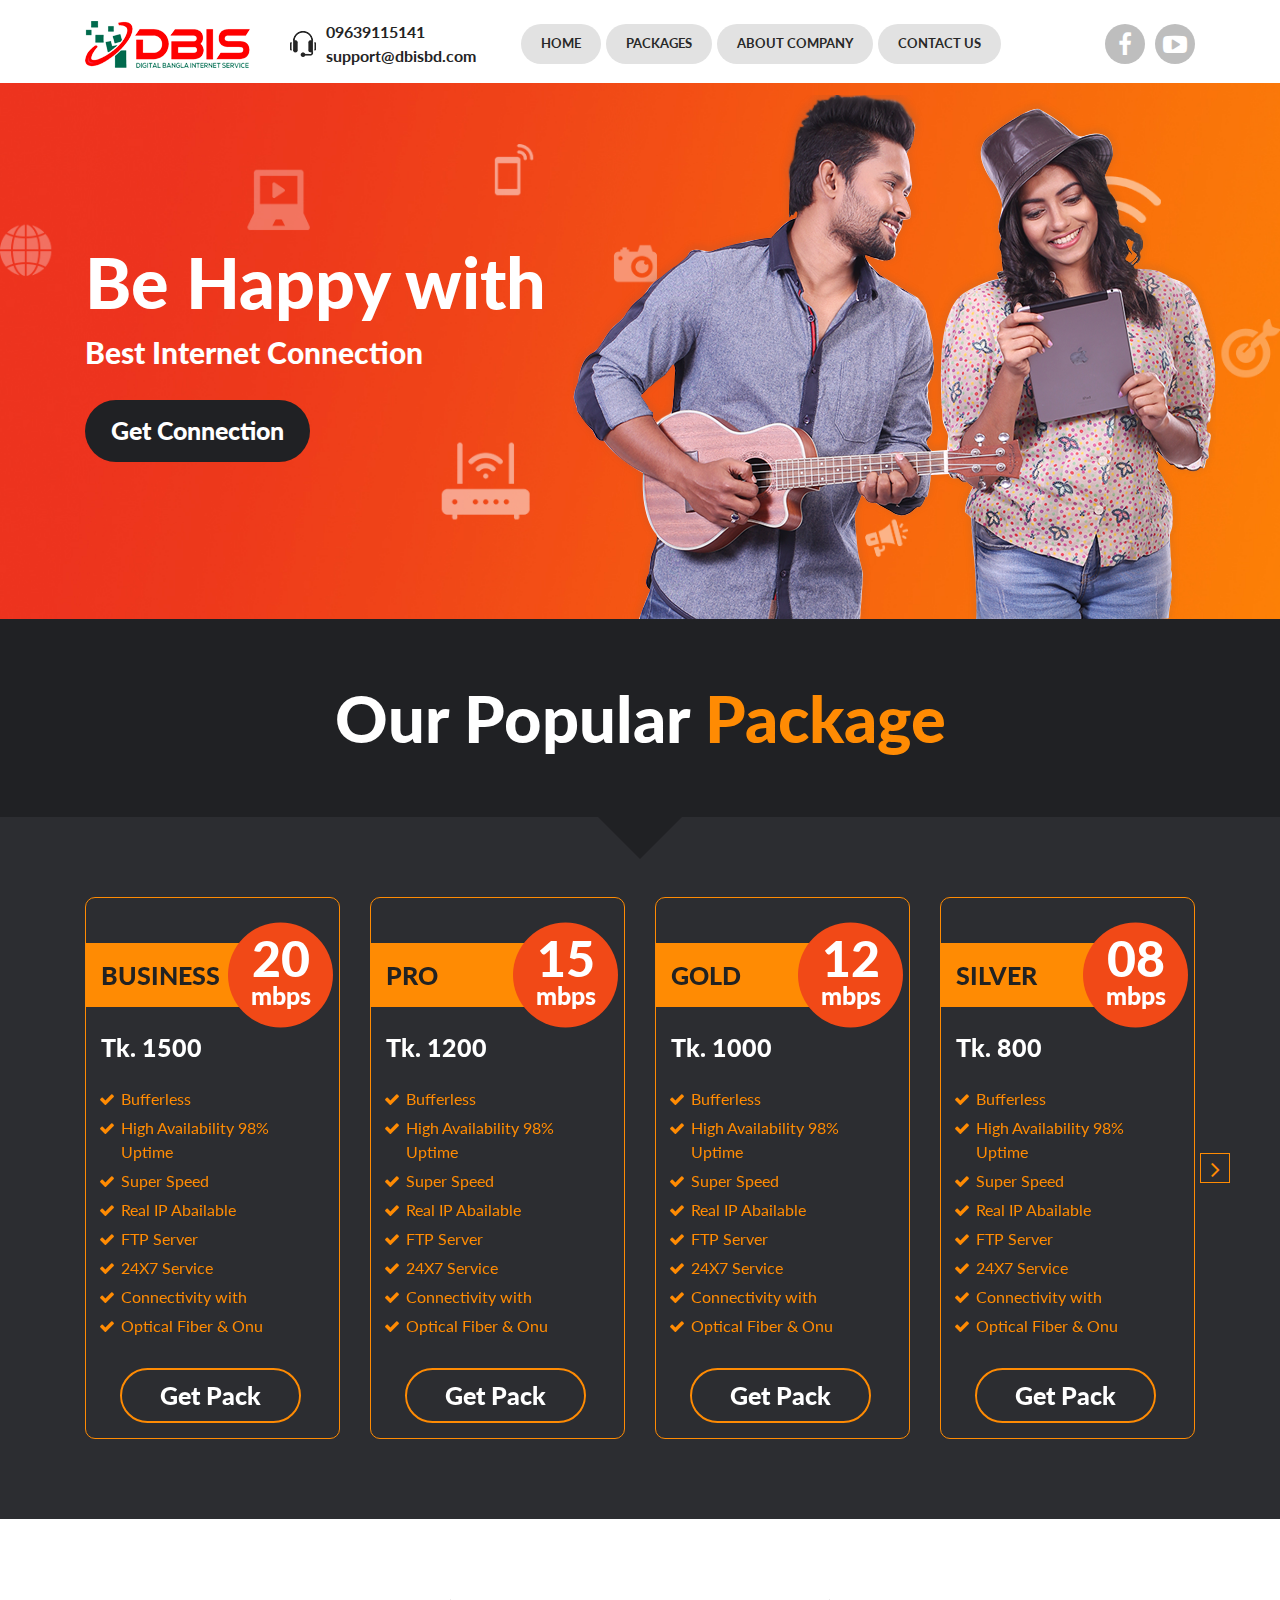
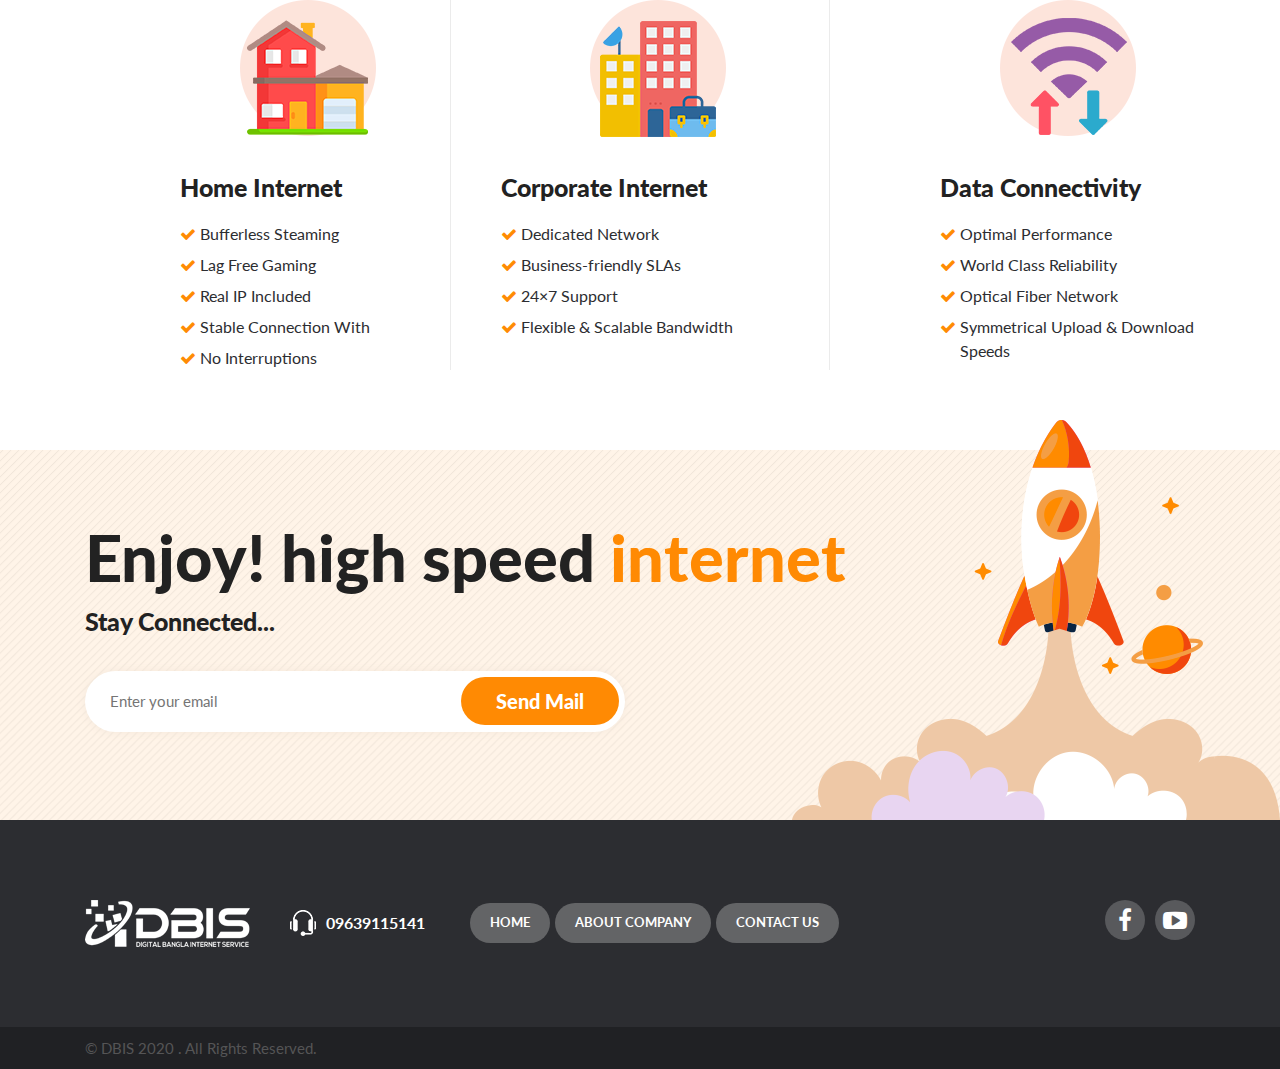
<file: index.html>
<!doctype html>
<html class="no-js" lang="en">

<head>

    <!--========= Required meta tags =========-->
    <meta charset="utf-8">
    <meta http-equiv="x-ua-compatible" content="ie=edge">
    <meta name="description" content="">
    <meta name="viewport" content="width=device-width, initial-scale=1, shrink-to-fit=no">

    <!--====== Title ======-->
    <title>DIBS - Internet Service Provider</title>

    <link rel="shortcut icon" href="assets/img/favicon.png" type="images/x-icon" />
    <link rel="stylesheet" href="assets/css/bootstrap.min.css">
    <link rel="stylesheet" href="assets/css/animate.css">
    <link rel="stylesheet" href="assets/css/font-awesome.min.css">
    <link rel="stylesheet" href="assets/css/lightcase.css">
    <link rel="stylesheet" href="assets/css/owl.carousel.min.css">
    <link rel="stylesheet" href="assets/css/nice-select.css">
    <link rel="stylesheet" href="assets/css/default.css">
    <link rel="stylesheet" href="assets/css/style.css">
    <link rel="stylesheet" href="assets/css/responsive.css">

</head>

<body>
    <!--[if lt IE 8]>
        <p class="browserupgrade">You are using an <strong>outdated</strong> browser. Please <a href="http://browsehappy.com/">upgrade your browser</a> to improve your experience.</p>
    <![endif]-->
    <div class="overlay"></div>

    <header class="site-header">
        <div class="container">
            <div class="row">
                <div class="col-lg-10">
                    <div class="header-left-wrap">
                        <a href="index.html" class="site-logo">
                            <img src="assets/img/logo.png" alt="">
                        </a>
                        <div class="call-info">
                            <div class="icon">
                                <img src="assets/img/call.png" alt="">
                            </div>
                            <div class="content">
                                <a href="tel:09-639115141">09639115141</a>
                                <a href="mailto:support@dbisbd.com">support@dbisbd.com</a>
                            </div>
                        </div>
                        <div class="mainmenu">
                            <ul>
                                <li><a href="index.html">HOME</a></li>
                                <li><a href="packages.html">PACKAGES</a>
                                    <ul>
                                        <li><a href="contact.html">Business / 20 mbps / Tk.1500</a></li>
                                        <li><a href="contact.html">Professional / 15 mbps / Tk.1200</a></li>
                                        <li><a href="contact.html">Gold / 12 mbps / Tk.1000</a></li>
                                        <li><a href="contact.html">Silver / 8mbps / Tk.800</a></li>
                                        <li><a href="contact.html">Economy / 5 mbps / Tk.500</a></li>
                                    </ul>
                                </li>
                                <li><a href="about.html">About COMPANY</a></li>
                                <li><a href="contact.html">Contact US</a></li>
                            </ul>
                        </div>
                        <div class="sideicon">
                            <input type="checkbox" class="navigation__checkbox" id="navi-toggle">
                            <label for="navi-toggle" class="navigation__button">
                                <span class="navigation__icon">&nbsp;</span>
                            </label>
                        </div>
                    </div>
                </div>
                <div class="col-lg-2 text-right my-auto">
                    <div class="social-links">
                        <a href="https://www.facebook.com/groups/2077606772457638/"><i class="fa fa-facebook"></i></a>
                        <a href="https://www.youtube.com/channel/UCuQm_5iIuHjLw8O2PVCNGvA/"><i class="fa fa-youtube-play"></i></a>
                    </div>
                </div>
            </div>
        </div>
    </header>

    <!-- hamburger menu start -->
    <div class="hamburger-menu">
        <div class="sidebarlists">
            <div class="crossbars">
                <button></button>
            </div>
            <div class="mainmenu">
                <ul>
                    <li><a href="#">HOME</a></li>
                    <li><a href="#">About COMPANY</a></li>
                    <li><a href="#">Contact US</a></li>
                </ul>
            </div>
            <div class="call-info">
                <div class="icon">
                    <img src="assets/img/call.png" alt="">
                </div>
                <a href="tel:09-639115141">09639115141</a>
            </div>
            <div class="social-links">
                <a href="#"><i class="fa fa-facebook"></i></a>
                <a href="#"><i class="fa fa-youtube-play"></i></a>
            </div>

        </div>
    </div>
    <!-- hamburger menu end -->

    <!-- hero area start -->
    <div class="hero-area bg_img" data-background="assets/img/banner-bg.jpg">
        <div class="container hero-area-wrap">
            <div class="row">
                <div class="col-lg-6">
                    <h1>Be Happy with
                        <span>Best Internet Connection</span></h1>
                    <a href="#" class="site-btn">Get Connection

                    </a>
                </div>
            </div>
        </div>
        <img src="assets/img/banner-img.png" alt="" class="heroimg">
    </div>
    <!-- hero area end -->

    <!-- package area start -->
    <section class="our-package-area">
        <div class="package-heading">
            <div class="container">
                <div class="row">
                    <div class="col-lg-12 text-center">
                        <div class="section-heading">
                            <h2 class="title">Our Popular <span>Package</span></h2>
                        </div>
                    </div>
                </div>
            </div>
        </div>
        <div class="package-content">
            <div class="container">
                <div class="row">
                    <div class="col-lg-12">
                        <div class="pricing-carousel owl-carousel">
                            <div class="single-package-box">
                                <div class="package-top">
                                    <h2 class="title">Business</h2>
                                    <span class="mbps">
                                        20
                                        <span>mbps</span>
                                    </span>
                                </div>
                                <h4 class="price">Tk. 1500</h4>
                                <div class="package-list">
                                    <ul>
                                        <li>Bufferless</li>
                                        <li>High Availability 98% Uptime</li>
                                        <li>Super Speed</li>
                                        <li>Real IP Abailable</li>
                                        <li>FTP Server</li>
                                        <li>24X7 Service</li>
                                        <li>Connectivity with</li>
                                        <li>Optical Fiber & Onu</li>
                                    </ul>
                                </div>
                                <a href="#" class="site-btn">Get Pack</a>
                            </div>
                            <div class="single-package-box">
                                <div class="package-top">
                                    <h2 class="title">Pro</h2>
                                    <span class="mbps">
                                        15
                                        <span>mbps</span>
                                    </span>
                                </div>
                                <h4 class="price">Tk. 1200</h4>
                                <div class="package-list">
                                    <ul>
                                        <li>Bufferless</li>
                                        <li>High Availability 98% Uptime</li>
                                        <li>Super Speed</li>
                                        <li>Real IP Abailable</li>
                                        <li>FTP Server</li>
                                        <li>24X7 Service</li>
                                        <li>Connectivity with</li>
                                        <li>Optical Fiber & Onu</li>
                                    </ul>
                                </div>
                                <a href="#" class="site-btn">Get Pack</a>
                            </div>
                            <div class="single-package-box">
                                <div class="package-top">
                                    <h2 class="title">Gold</h2>
                                    <span class="mbps">
                                        12
                                        <span>mbps</span>
                                    </span>
                                </div>
                                <h4 class="price">Tk. 1000</h4>
                                <div class="package-list">
                                    <ul>
                                        <li>Bufferless</li>
                                        <li>High Availability 98% Uptime</li>
                                        <li>Super Speed</li>
                                        <li>Real IP Abailable</li>
                                        <li>FTP Server</li>
                                        <li>24X7 Service</li>
                                        <li>Connectivity with</li>
                                        <li>Optical Fiber & Onu</li>
                                    </ul>
                                </div>
                                <a href="#" class="site-btn">Get Pack</a>
                            </div>
                            <div class="single-package-box">
                                <div class="package-top">
                                    <h2 class="title">Silver</h2>
                                    <span class="mbps">
                                        08
                                        <span>mbps</span>
                                    </span>
                                </div>
                                <h4 class="price">Tk. 800</h4>
                                <div class="package-list">
                                    <ul>
                                        <li>Bufferless</li>
                                        <li>High Availability 98% Uptime</li>
                                        <li>Super Speed</li>
                                        <li>Real IP Abailable</li>
                                        <li>FTP Server</li>
                                        <li>24X7 Service</li>
                                        <li>Connectivity with</li>
                                        <li>Optical Fiber & Onu</li>
                                    </ul>
                                </div>
                                <a href="#" class="site-btn">Get Pack</a>
                            </div>
                            <div class="single-package-box">
                                <div class="package-top">
                                    <h2 class="title">Economy</h2>
                                    <span class="mbps">
                                        05
                                        <span>mbps</span>
                                    </span>
                                </div>
                                <h4 class="price">Tk. 500</h4>
                                <div class="package-list">
                                    <ul>
                                        <li>Bufferless</li>
                                        <li>High Availability 98% Uptime</li>
                                        <li>Super Speed</li>
                                        <li>Real IP Abailable</li>
                                        <li>FTP Server</li>
                                        <li>24X7 Service</li>
                                        <li>Connectivity with</li>
                                        <li>Optical Fiber & Onu</li>
                                    </ul>
                                </div>
                                <a href="#" class="site-btn">Get Pack</a>
                            </div>
                        </div>
                    </div>
                </div>
            </div>
        </div>
    </section>
    <!-- package area end -->

    <!-- service area start -->
    <section class="service-area pt-80 pb-80">
        <div class="container">
            <div class="row mt-none-30">
                <div class="col-lg-3 offset-lg-1 mt-30">
                    <div class="single-service-box">
                        <div class="icon">
                            <img src="assets/img/house.png" alt="">
                        </div>
                        <h4 class="title">Home Internet</h4>
                        <ul>
                            <li>Bufferless Steaming</li>
                            <li>Lag Free Gaming</li>
                            <li>Real IP Included</li>
                            <li>Stable Connection With </li>
                            <li>No Interruptions</li>
                        </ul>
                    </div>
                </div>
                <div class="col-lg-4 mt-30 single-service-box-borderd">
                    <div class="single-service-box">
                        <div class="icon">
                            <img src="assets/img/corporation.png" alt="">
                        </div>
                        <h4 class="title">Corporate Internet</h4>
                        <ul>
                            <li>Dedicated Network</li>
                            <li>Business-friendly SLAs</li>
                            <li>24×7 Support</li>
                            <li>Flexible & Scalable Bandwidth</li>
                        </ul>
                    </div>
                </div>
                <div class="col-lg-3 offset-lg-1 mt-30">
                    <div class="single-service-box">
                        <div class="icon">
                            <img src="assets/img/wifi.png" alt="">
                        </div>
                        <h4 class="title">Data Connectivity</h4>
                        <ul>
                            <li>Optimal Performance</li>
                            <li>World Class Reliability</li>
                            <li>Optical Fiber Network</li>
                            <li>Symmetrical Upload & Download Speeds</li>
                        </ul>
                    </div>
                </div>
            </div>
        </div>
    </section>
    <!-- service area end -->

    <!-- newslater area start -->
    <section class="newslater-area pt-90 pb-90">
        <div class="container">
            <div class="row">
                <div class="col-lg-12">
                    <h2 class="title">Enjoy! high speed <span>internet</span></h2>
                    <h4 class="sub-title">Stay Connected...</h4>
                    <div class="row">
                        <div class="col-lg-6">
                            <div class="newslater-form">
                                <form action="index.html">
                                    <input type="email" placeholder="Enter your email">
                                    <button type="submit">Send Mail</button>
                                </form>
                            </div>
                        </div>
                    </div>
                </div>
            </div>
        </div>
        <img src="assets/img/rocket.png" alt="" class="newslater">
    </section>
    <!-- newslater area end -->

    <!-- footer start -->
    <footer class="site-footer pt-80">
        <div class="container">
            <div class="row">
                <div class="col-lg-10">
                    <div class="header-left-wrap">
                        <a href="index.html" class="site-logo">
                            <img src="assets/img/footer-logo.png" alt="">
                        </a>
                        <div class="call-info">
                            <div class="icon">
                                <img src="assets/img/call-light.png" alt="">
                            </div>
                            <a href="tel:09-639115141">09639115141</a>
                        </div>
                        <div class="mainmenu">
                            <ul>
                                <li><a href="#">HOME</a></li>
                                <li><a href="#">About COMPANY</a></li>
                                <li><a href="#">Contact US</a></li>
                            </ul>
                        </div>
                    </div>
                </div>
                <div class="col-lg-2 text-right">
                    <div class="social-links">
                        <a href="#"><i class="fa fa-facebook"></i></a>
                        <a href="#"><i class="fa fa-youtube-play"></i></a>
                    </div>
                </div>
            </div>
        </div>
        <div class="copyright-text mt-80">
            <div class="container">
                <div class="row">
                    <div class="col-lg-6">
                        <p>&copy; DBIS 2020 . All Rights Reserved.</p>
                    </div>
                </div>
            </div>
        </div>
    </footer>
    <!-- footer end -->


    <!--========= jquery js =========-->
    <script src="assets/js/jquery-2.2.4.min.js"></script>
    <script src="assets/js/bootstrap.min.js"></script>
    <script src="assets/js/lightcase.js"></script>
    <script src="assets/js/jquery.nice-select.min.js"></script>
    <script src="assets/js/owl.carousel.min.js"></script>
    <script src="assets/js/main.js"></script>
</body>

</html>
</file>
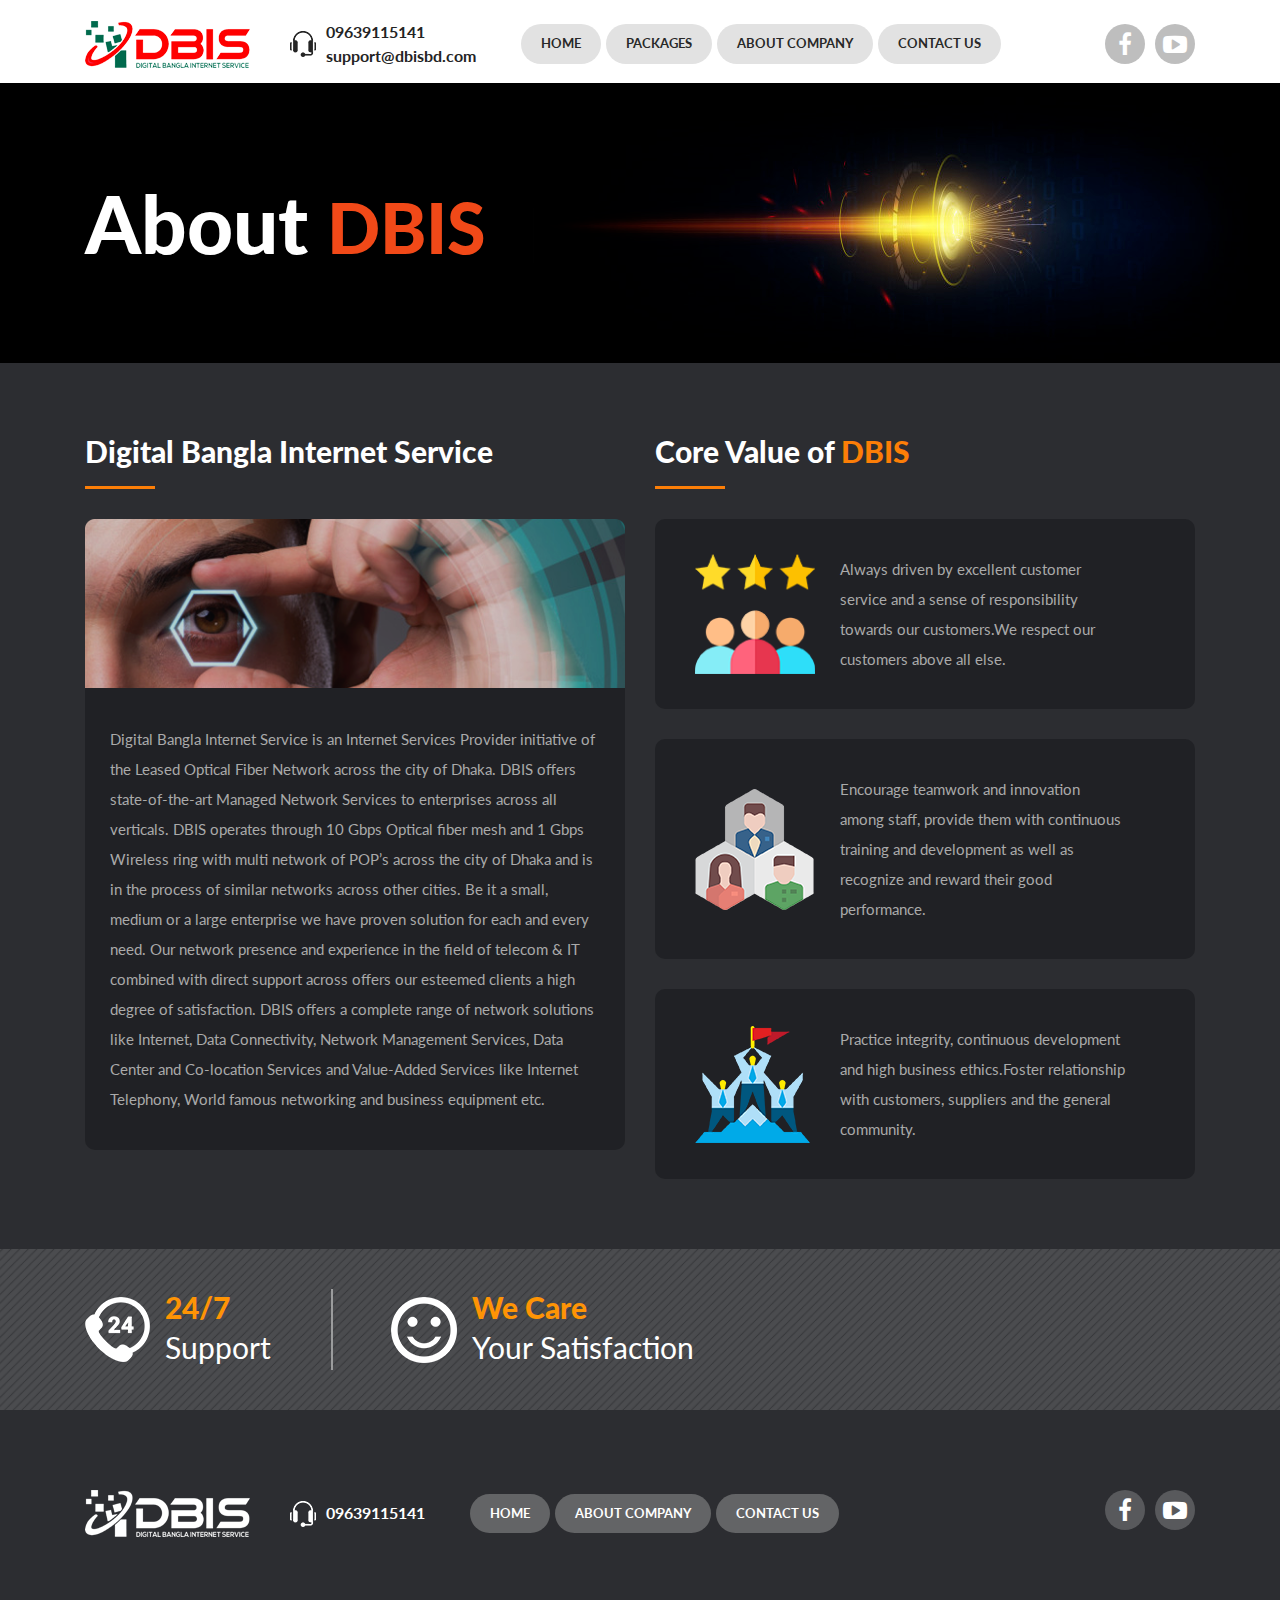
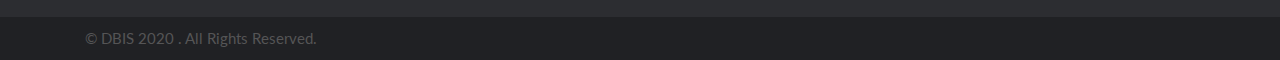
<file: about.html>
<!doctype html>
<html class="no-js" lang="en">

<head>

    <!--========= Required meta tags =========-->
    <meta charset="utf-8">
    <meta http-equiv="x-ua-compatible" content="ie=edge">
    <meta name="description" content="">
    <meta name="viewport" content="width=device-width, initial-scale=1, shrink-to-fit=no">

    <!--====== Title ======-->
    <title>DIBS - Internet Service Provider</title>

    <link rel="shortcut icon" href="assets/img/favicon.png" type="images/x-icon" />
    <link rel="stylesheet" href="assets/css/bootstrap.min.css">
    <link rel="stylesheet" href="assets/css/animate.css">
    <link rel="stylesheet" href="assets/css/font-awesome.min.css">
    <link rel="stylesheet" href="assets/css/lightcase.css">
    <link rel="stylesheet" href="assets/css/owl.carousel.min.css">
    <link rel="stylesheet" href="assets/css/nice-select.css">
    <link rel="stylesheet" href="assets/css/default.css">
    <link rel="stylesheet" href="assets/css/style.css">
    <link rel="stylesheet" href="assets/css/responsive.css">

</head>

<body>
    <!--[if lt IE 8]>
        <p class="browserupgrade">You are using an <strong>outdated</strong> browser. Please <a href="http://browsehappy.com/">upgrade your browser</a> to improve your experience.</p>
    <![endif]-->
    <div class="overlay"></div>

    <header class="site-header">
        <div class="container">
            <div class="row">
                <div class="col-lg-10">
                    <div class="header-left-wrap">
                        <a href="index.html" class="site-logo">
                            <img src="assets/img/logo.png" alt="">
                        </a>
                        <div class="call-info">
                            <div class="icon">
                                <img src="assets/img/call.png" alt="">
                            </div>
                            <div class="content">
                                <a href="tel:09-639115141">09639115141</a>
                                <a href="mailto:support@dbisbd.com">support@dbisbd.com</a>
                            </div>
                        </div>
                        <div class="mainmenu">
                            <ul>
                                <li><a href="index.html">HOME</a></li>
                                <li><a href="packages.html">PACKAGES</a>
                                    <ul>
                                        <li><a href="contact.html">Business / 20 mbps / Tk.1500</a></li>
                                        <li><a href="contact.html">Professional / 15 mbps / Tk.1200</a></li>
                                        <li><a href="contact.html">Gold / 12 mbps / Tk.1000</a></li>
                                        <li><a href="contact.html">Silver / 8mbps / Tk.800</a></li>
                                        <li><a href="contact.html">Economy / 5 mbps / Tk.500</a></li>
                                    </ul>
                                </li>
                                <li><a href="about.html">About COMPANY</a></li>
                                <li><a href="contact.html">Contact US</a></li>
                            </ul>
                        </div>
                        <div class="sideicon">
                            <input type="checkbox" class="navigation__checkbox" id="navi-toggle">
                            <label for="navi-toggle" class="navigation__button">
                                <span class="navigation__icon">&nbsp;</span>
                            </label>
                        </div>
                    </div>
                </div>
                <div class="col-lg-2 text-right my-auto">
                    <div class="social-links">
                        <a href="https://www.facebook.com/groups/2077606772457638/"><i class="fa fa-facebook"></i></a>
                        <a href="https://www.youtube.com/channel/UCuQm_5iIuHjLw8O2PVCNGvA/"><i
                                class="fa fa-youtube-play"></i></a>
                    </div>
                </div>
            </div>
        </div>
    </header>

    <!-- hamburger menu start -->
    <div class="hamburger-menu">
        <div class="sidebarlists">
            <div class="crossbars">
                <button></button>
            </div>
            <div class="mainmenu">
                <ul>
                    <li><a href="index.html">HOME</a></li>
                    <li><a href="packages.html">PACKAGES</a>
                        <ul>
                            <li><a href="contact.html">Business / 20 mbps / Tk.1500</a></li>
                            <li><a href="contact.html">Professional / 15 mbps / Tk.1200</a></li>
                            <li><a href="contact.html">Gold / 12 mbps / Tk.1000</a></li>
                            <li><a href="contact.html">Silver / 8mbps / Tk.800</a></li>
                            <li><a href="contact.html">Economy / 5 mbps / Tk.500</a></li>
                        </ul>
                    </li>
                    <li><a href="about.html">About COMPANY</a></li>
                    <li><a href="contact.html">Contact US</a></li>
                </ul>
            </div>
            <div class="call-info">
                <div class="icon">
                    <img src="assets/img/call.png" alt="">
                </div>
                <a href="tel:09-639115141">09639115141</a>
            </div>
            <div class="social-links">
                <a href="#"><i class="fa fa-facebook"></i></a>
                <a href="#"><i class="fa fa-youtube-play"></i></a>
            </div>

        </div>
    </div>
    <!-- hamburger menu end -->

    <!-- breadcrumb area start -->
    <section class="breadcrumb-area about">
        <div class="container breadcrumb-wrapper">
            <div class="row">
                <div class="col-lg-8">
                    <div class="breadcrumb-text">
                        <h1 class="title">About <span>DBIS</span></h1>
                    </div>
                </div>
            </div>
        </div>
        <div class="about-shape">
            <img src="assets/img/about-shape.png" alt="">
        </div>
    </section>
    <!-- breadcrumb area end -->

    <!-- about content area star -->
    <section class="about-area">
        <div class="container">
            <div class="row">
                <div class="col-lg-6">
                    <div class="about-left">
                        <div class="section-title">
                            <h2 class="title">Digital Bangla Internet Service</h2>
                        </div>
                        <div class="about-left-box">
                            <div class="thumb">
                                <img src="assets/img/about-box.png" alt="">
                            </div>
                            <div class="content">
                                <p>Digital Bangla Internet Service is an Internet Services Provider initiative of the Leased Optical Fiber Network across
                                the city of Dhaka. DBIS offers state-of-the-art Managed Network Services to enterprises across all verticals. DBIS
                                operates through 10 Gbps Optical fiber mesh and 1 Gbps Wireless ring with multi network of POP’s across the city of
                                Dhaka and is in the process of similar networks across other cities. Be it a small, medium or a large enterprise we have
                                proven solution for each and every need. Our network presence and experience in the field of telecom & IT combined with
                                direct support across offers our esteemed clients a high degree of satisfaction. DBIS offers a complete range of network
                                solutions like Internet, Data Connectivity, Network Management Services, Data Center and Co-location Services and
                                Value-Added Services like Internet Telephony,
                                World famous networking and business equipment etc.</p>
                            </div>
                        </div>
                    </div>
                </div>
                <div class="col-lg-6">
                    <div class="about-right">
                        <div class="section-title">
                            <h2 class="title">Core Value of <span>DBIS</span></h2>
                        </div>
                        <div class="about-right-wrap mt-none-30">
                            <div class="singel-right-box d-flex align-items-center mt-30">
                                <div class="thumb">
                                    <img src="assets/img/Icon-01.png" alt="">
                                </div>
                                <div class="content">
                                    <p>Always driven by excellent customer
                                    service and a sense of responsibility towards
                                    our customers.We respect our customers
                                    above all else.</p>
                                </div>
                            </div>
                            <div class="singel-right-box d-flex align-items-center mt-30">
                                <div class="thumb">
                                    <img src="assets/img/Icon-02.png" alt=""> 
                                </div>
                                <div class="content">
                                    <p>Encourage teamwork and innovation among staff, provide them with continuous training and development as well as
                                    recognize and reward their good performance.</p>
                                </div>
                            </div>
                            <div class="singel-right-box d-flex align-items-center mt-30">
                                <div class="thumb">
                                    <img src="assets/img/Icon-03.png" alt="">
                                </div>
                                <div class="content">
                                    <p>Practice integrity, continuous development
                                    and high business ethics.Foster relationship with customers, suppliers and the general community.</p>
                                </div>
                            </div>
                        </div>
                    </div>
                </div>
            </div>
        </div>
    </section>
    <!-- about content area end -->

    <!-- support area start -->
    <section class="support-area">
        <div class="container">
            <div class="row">
                <div class="col-lg-12">
                    <div class="support-boxs">
                        <div class="single-support-box">
                            <div class="icon">
                                <img src="assets/img/support.png" alt="">
                            </div>
                            <div class="content">
                                <h2 class="title">24/7 </h2>
                                <span>Support</span>
                            </div>
                        </div>
                        <div class="single-support-box">
                            <div class="icon">
                                <img src="assets/img/smile.png" alt="">
                            </div>
                            <div class="content">
                                <h2 class="title">We Care </h2>
                                <span>Your Satisfaction</span>
                            </div>
                        </div>
                    </div>
                </div>
            </div>
        </div>
    </section>
    <!-- support area end -->

    <!-- footer start -->
    <footer class="site-footer pt-80">
        <div class="container">
            <div class="row">
                <div class="col-lg-10">
                    <div class="header-left-wrap">
                        <a href="index.html" class="site-logo">
                            <img src="assets/img/footer-logo.png" alt="">
                        </a>
                        <div class="call-info">
                            <div class="icon">
                                <img src="assets/img/call-light.png" alt="">
                            </div>
                            <a href="tel:09-639115141">09639115141</a>
                        </div>
                        <div class="mainmenu">
                            <ul>
                                <li><a href="#">HOME</a></li>
                                <li><a href="#">About COMPANY</a></li>
                                <li><a href="#">Contact US</a></li>
                            </ul>
                        </div>
                    </div>
                </div>
                <div class="col-lg-2 text-right">
                    <div class="social-links">
                        <a href="#"><i class="fa fa-facebook"></i></a>
                        <a href="#"><i class="fa fa-youtube-play"></i></a>
                    </div>
                </div>
            </div>
        </div>
        <div class="copyright-text mt-80">
            <div class="container">
                <div class="row">
                    <div class="col-lg-6">
                        <p>&copy; DBIS 2020 . All Rights Reserved.</p>
                    </div>
                </div>
            </div>
        </div>
    </footer>
    <!-- footer end -->


    <!--========= jquery js =========-->
    <script src="assets/js/jquery-2.2.4.min.js"></script>
    <script src="assets/js/bootstrap.min.js"></script>
    <script src="assets/js/lightcase.js"></script>
    <script src="assets/js/jquery.nice-select.min.js"></script>
    <script src="assets/js/owl.carousel.min.js"></script>
    <script src="assets/js/main.js"></script>
</body>

</html>
</file>
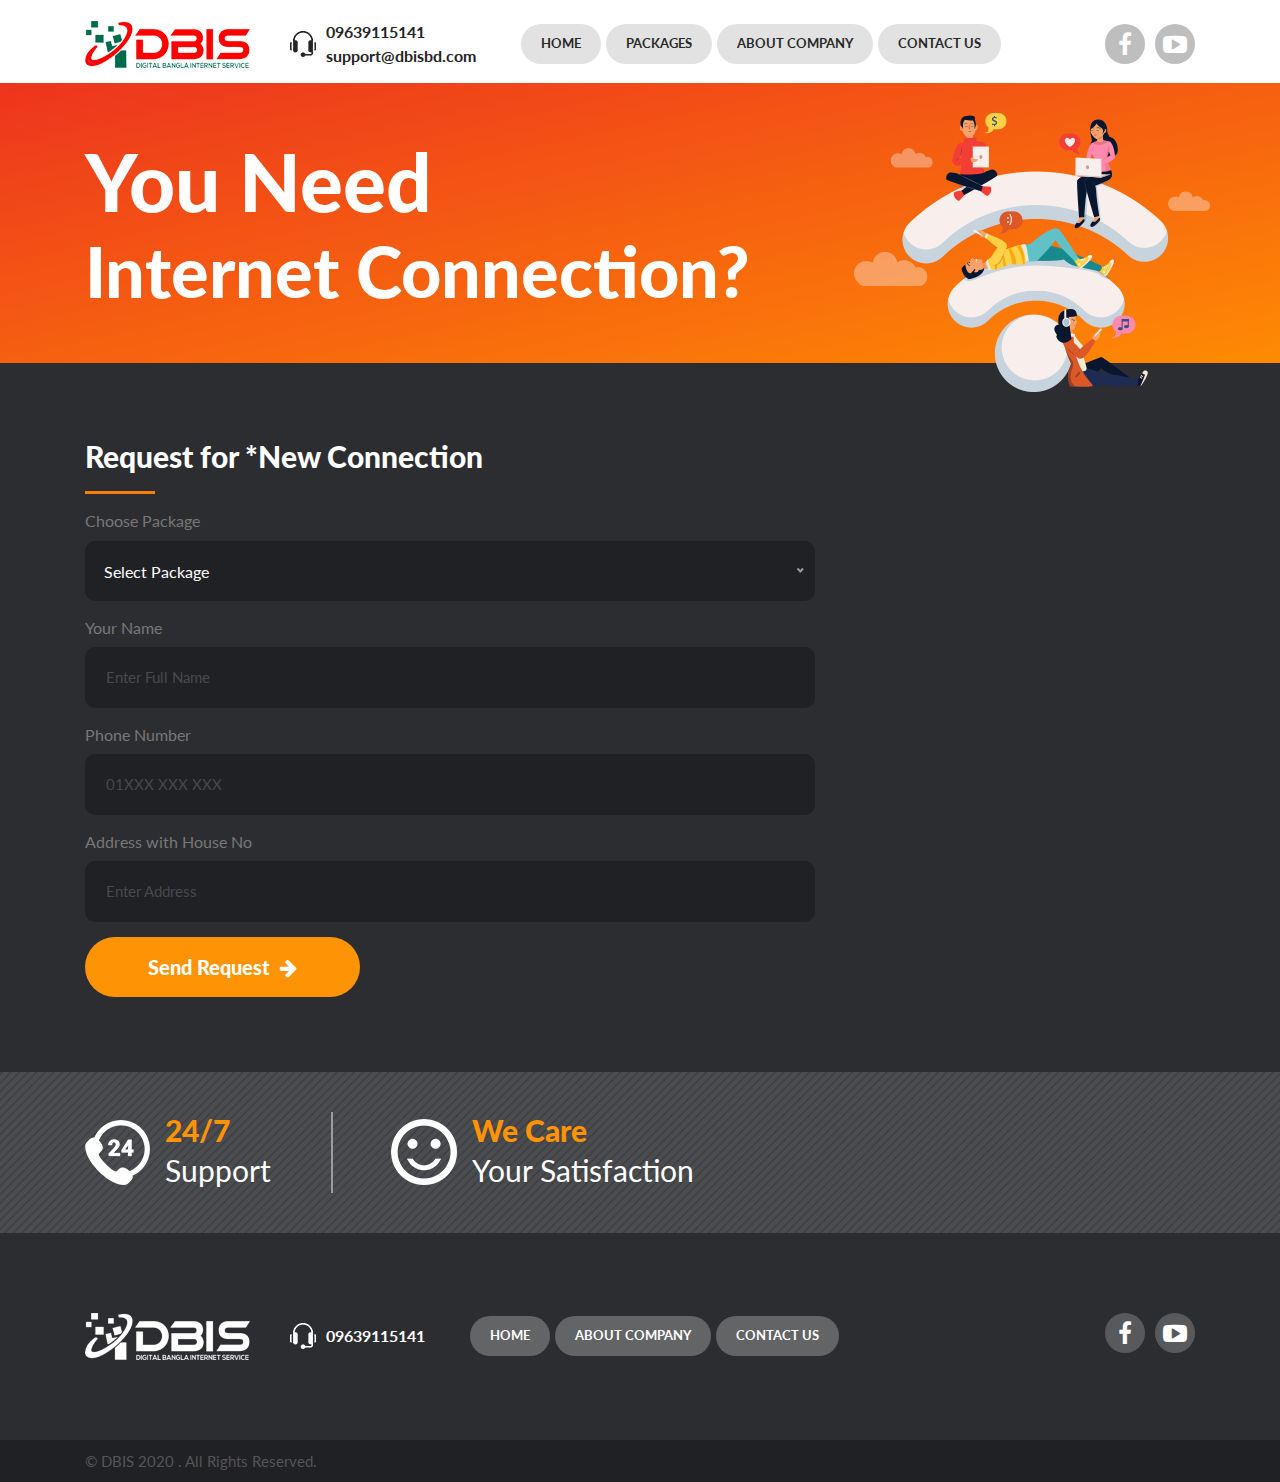
<file: contact.html>
<!doctype html>
<html class="no-js" lang="en">

<head>

    <!--========= Required meta tags =========-->
    <meta charset="utf-8">
    <meta http-equiv="x-ua-compatible" content="ie=edge">
    <meta name="description" content="">
    <meta name="viewport" content="width=device-width, initial-scale=1, shrink-to-fit=no">

    <!--====== Title ======-->
    <title>DIBS - Internet Service Provider</title>

    <link rel="shortcut icon" href="assets/img/favicon.png" type="images/x-icon" />
    <link rel="stylesheet" href="assets/css/bootstrap.min.css">
    <link rel="stylesheet" href="assets/css/animate.css">
    <link rel="stylesheet" href="assets/css/font-awesome.min.css">
    <link rel="stylesheet" href="assets/css/lightcase.css">
    <link rel="stylesheet" href="assets/css/owl.carousel.min.css">
    <link rel="stylesheet" href="assets/css/nice-select.css">
    <link rel="stylesheet" href="assets/css/default.css">
    <link rel="stylesheet" href="assets/css/style.css">
    <link rel="stylesheet" href="assets/css/responsive.css">

</head>

<body>
    <!--[if lt IE 8]>
        <p class="browserupgrade">You are using an <strong>outdated</strong> browser. Please <a href="http://browsehappy.com/">upgrade your browser</a> to improve your experience.</p>
    <![endif]-->
    <div class="overlay"></div>

    <header class="site-header">
        <div class="container">
            <div class="row">
                <div class="col-lg-10">
                    <div class="header-left-wrap">
                        <a href="index.html" class="site-logo">
                            <img src="assets/img/logo.png" alt="">
                        </a>
                        <div class="call-info">
                            <div class="icon">
                                <img src="assets/img/call.png" alt="">
                            </div>
                            <div class="content">
                                <a href="tel:09-639115141">09639115141</a>
                                <a href="mailto:support@dbisbd.com">support@dbisbd.com</a>
                            </div>
                        </div>
                        <div class="mainmenu">
                            <ul>
                                <li><a href="index.html">HOME</a></li>
                                <li><a href="packages.html">PACKAGES</a>
                                    <ul>
                                        <li><a href="contact.html">Business / 20 mbps / Tk.1500</a></li>
                                        <li><a href="contact.html">Professional / 15 mbps / Tk.1200</a></li>
                                        <li><a href="contact.html">Gold / 12 mbps / Tk.1000</a></li>
                                        <li><a href="contact.html">Silver / 8mbps / Tk.800</a></li>
                                        <li><a href="contact.html">Economy / 5 mbps / Tk.500</a></li>
                                    </ul>
                                </li>
                                <li><a href="about.html">About COMPANY</a></li>
                                <li><a href="contact.html">Contact US</a></li>
                            </ul>
                        </div>
                        <div class="sideicon">
                            <input type="checkbox" class="navigation__checkbox" id="navi-toggle">
                            <label for="navi-toggle" class="navigation__button">
                                <span class="navigation__icon">&nbsp;</span>
                            </label>
                        </div>
                    </div>
                </div>
                <div class="col-lg-2 text-right my-auto">
                    <div class="social-links">
                        <a href="https://www.facebook.com/groups/2077606772457638/"><i class="fa fa-facebook"></i></a>
                        <a href="https://www.youtube.com/channel/UCuQm_5iIuHjLw8O2PVCNGvA/"><i
                                class="fa fa-youtube-play"></i></a>
                    </div>
                </div>
            </div>
        </div>
    </header>

    <!-- hamburger menu start -->
    <div class="hamburger-menu">
        <div class="sidebarlists">
            <div class="crossbars">
                <button></button>
            </div>
            <div class="mainmenu">
                <ul>
                    <li><a href="#">HOME</a></li>
                    <li><a href="#">About COMPANY</a></li>
                    <li><a href="#">Contact US</a></li>
                </ul>
            </div>
            <div class="call-info">
                <div class="icon">
                    <img src="assets/img/call.png" alt="">
                </div>
                <a href="tel:09-639115141">09639115141</a>
            </div>
            <div class="social-links">
                <a href="#"><i class="fa fa-facebook"></i></a>
                <a href="#"><i class="fa fa-youtube-play"></i></a>
            </div>

        </div>
    </div>
    <!-- hamburger menu end -->

    <!-- breadcrumb area start -->
    <section class="breadcrumb-area">
        <div class="container breadcrumb-wrapper">
            <div class="row">
                <div class="col-lg-8">
                    <div class="breadcrumb-text">
                        <h1 class="title">You Need <span>Internet Connection?</span></h1>
                    </div>
                </div>
            </div>
            <img src="assets/img/contact-shape.png" alt="" class="breadcrum-shape">
        </div>
    </section>
    <!-- breadcrumb area end -->

    <!-- contact from area start -->
    <section class="contact-form-area">
        <div class="container">
            <div class="row">
                <div class="col-lg-8">
                    <div class="contact-form">
                        <div class="section-title">
                            <h2 class="title">Request for *New Connection</h2>
                        </div>
                        <form action="index.html">
                            <div class="form-group">
                                <label for="">Choose Package</label>
                                <select>
                                    <option data-display="Select Package">Select Package</option>
                                    <option value="1">Business / 20 mbps / Tk.1500</option>
                                    <option value="2">Professional / 15 mbps / Tk.1200</option>
                                    <option value="3">Gold / 12 mbps / Tk.1000</option>
                                    <option value="4">Silver / 8mbps / Tk.800</option>
                                    <option value="5">Economy / 5 mbps / Tk.500</option>
                                </select>
                            </div>
                            <div class="form-group">
                                <label for="">Your Name</label>
                                <input type="text" placeholder="Enter Full Name">
                            </div>
                            <div class="form-group">
                                <label for="">Phone Number</label>
                                <input type="tel" placeholder="01XXX XXX XXX">
                            </div>
                            <div class="form-group">
                                <label for="">Address with House No</label>
                                <input type="tel" placeholder="Enter Address">
                            </div>
                        </form>
                        <button type="submit">Send Request <i class="fa fa-arrow-right"></i></button>
                    </div>
                </div>
            </div>
        </div>
    </section>
    <!-- contact from area end -->

    <!-- support area start -->
    <section class="support-area">
        <div class="container">
            <div class="row">
                <div class="col-lg-12">
                    <div class="support-boxs">
                        <div class="single-support-box">
                            <div class="icon">
                                <img src="assets/img/support.png" alt="">
                            </div>
                            <div class="content">
                                <h2 class="title">24/7 </h2>
                                <span>Support</span>
                            </div>
                        </div>
                        <div class="single-support-box">
                            <div class="icon">
                                <img src="assets/img/smile.png" alt="">
                            </div>
                            <div class="content">
                                <h2 class="title">We Care </h2>
                                <span>Your Satisfaction</span>
                            </div>
                        </div>
                    </div>
                </div>
            </div>
        </div>
    </section>
    <!-- support area end -->

    <!-- footer start -->
    <footer class="site-footer pt-80">
        <div class="container">
            <div class="row">
                <div class="col-lg-10">
                    <div class="header-left-wrap">
                        <a href="index.html" class="site-logo">
                            <img src="assets/img/footer-logo.png" alt="">
                        </a>
                        <div class="call-info">
                            <div class="icon">
                                <img src="assets/img/call-light.png" alt="">
                            </div>
                            <a href="tel:09-639115141">09639115141</a>
                        </div>
                        <div class="mainmenu">
                            <ul>
                                <li><a href="index.html">HOME</a></li>
                                <li><a href="about.html">About COMPANY</a></li>
                                <li><a href="contact.html">Contact US</a></li>
                            </ul>
                        </div>
                    </div>
                </div>
                <div class="col-lg-2 text-right">
                    <div class="social-links">
                        <a href="#"><i class="fa fa-facebook"></i></a>
                        <a href="#"><i class="fa fa-youtube-play"></i></a>
                    </div>
                </div>
            </div>
        </div>
        <div class="copyright-text mt-80">
            <div class="container">
                <div class="row">
                    <div class="col-lg-6">
                        <p>&copy; DBIS 2020 . All Rights Reserved.</p>
                    </div>
                </div>
            </div>
        </div>
    </footer>
    <!-- footer end -->


    <!--========= jquery js =========-->
    <script src="assets/js/jquery-2.2.4.min.js"></script>
    <script src="assets/js/bootstrap.min.js"></script>
    <script src="assets/js/lightcase.js"></script>
    <script src="assets/js/jquery.nice-select.min.js"></script>
    <script src="assets/js/owl.carousel.min.js"></script>
    <script src="assets/js/main.js"></script>
</body>

</html>
</file>
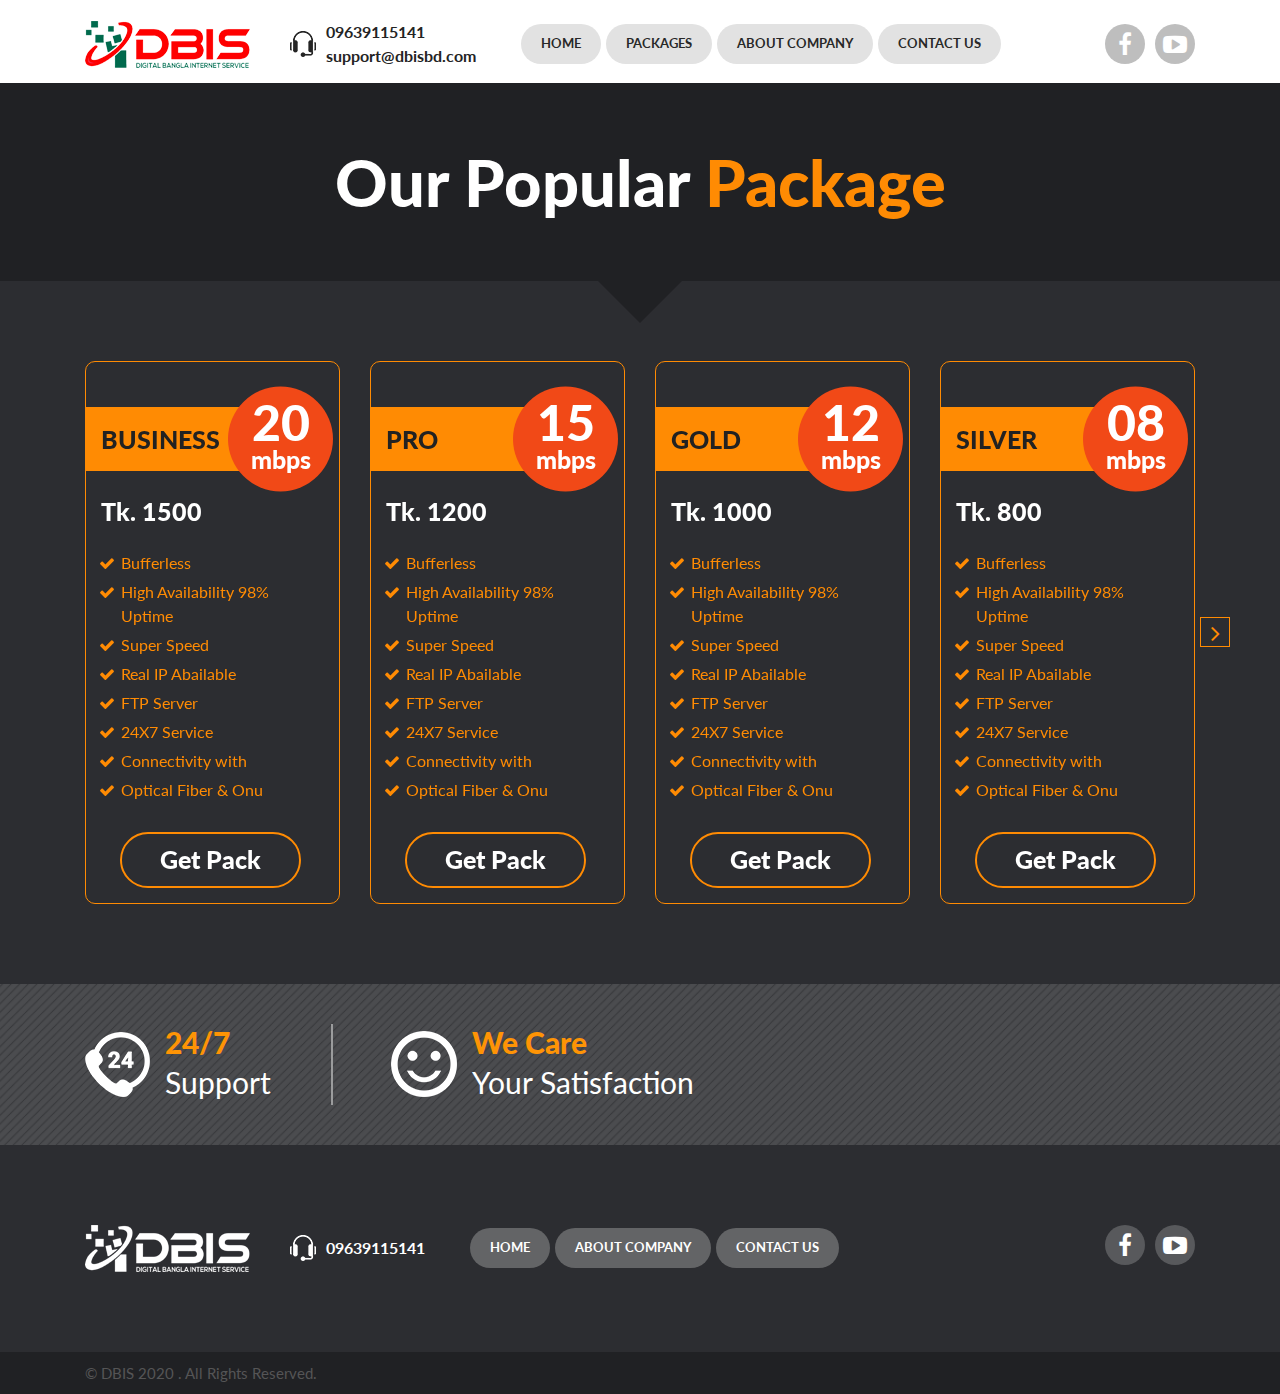
<file: packages.html>
<!doctype html>
<html class="no-js" lang="en">

<head>

    <!--========= Required meta tags =========-->
    <meta charset="utf-8">
    <meta http-equiv="x-ua-compatible" content="ie=edge">
    <meta name="description" content="">
    <meta name="viewport" content="width=device-width, initial-scale=1, shrink-to-fit=no">

    <!--====== Title ======-->
    <title>DIBS - Internet Service Provider</title>

    <link rel="shortcut icon" href="assets/img/favicon.png" type="images/x-icon" />
    <link rel="stylesheet" href="assets/css/bootstrap.min.css">
    <link rel="stylesheet" href="assets/css/animate.css">
    <link rel="stylesheet" href="assets/css/font-awesome.min.css">
    <link rel="stylesheet" href="assets/css/lightcase.css">
    <link rel="stylesheet" href="assets/css/owl.carousel.min.css">
    <link rel="stylesheet" href="assets/css/nice-select.css">
    <link rel="stylesheet" href="assets/css/default.css">
    <link rel="stylesheet" href="assets/css/style.css">
    <link rel="stylesheet" href="assets/css/responsive.css">

</head>

<body>
    <!--[if lt IE 8]>
        <p class="browserupgrade">You are using an <strong>outdated</strong> browser. Please <a href="http://browsehappy.com/">upgrade your browser</a> to improve your experience.</p>
    <![endif]-->
    <div class="overlay"></div>

    <header class="site-header">
        <div class="container">
            <div class="row">
                <div class="col-lg-10">
                    <div class="header-left-wrap">
                        <a href="index.html" class="site-logo">
                            <img src="assets/img/logo.png" alt="">
                        </a>
                        <div class="call-info">
                            <div class="icon">
                                <img src="assets/img/call.png" alt="">
                            </div>
                            <div class="content">
                                <a href="tel:09-639115141">09639115141</a>
                                <a href="mailto:support@dbisbd.com">support@dbisbd.com</a>
                            </div>
                        </div>
                        <div class="mainmenu">
                            <ul>
                                <li><a href="index.html">HOME</a></li>
                                <li><a href="packages.html">PACKAGES</a>
                                    <ul>
                                        <li><a href="contact.html">Business / 20 mbps / Tk.1500</a></li>
                                        <li><a href="contact.html">Professional / 15 mbps / Tk.1200</a></li>
                                        <li><a href="contact.html">Gold / 12 mbps / Tk.1000</a></li>
                                        <li><a href="contact.html">Silver / 8mbps / Tk.800</a></li>
                                        <li><a href="contact.html">Economy / 5 mbps / Tk.500</a></li>
                                    </ul>
                                </li>
                                <li><a href="about.html">About COMPANY</a></li>
                                <li><a href="contact.html">Contact US</a></li>
                            </ul>
                        </div>
                        <div class="sideicon">
                            <input type="checkbox" class="navigation__checkbox" id="navi-toggle">
                            <label for="navi-toggle" class="navigation__button">
                                <span class="navigation__icon">&nbsp;</span>
                            </label>
                        </div>
                    </div>
                </div>
                <div class="col-lg-2 text-right my-auto">
                    <div class="social-links">
                        <a href="https://www.facebook.com/groups/2077606772457638/"><i class="fa fa-facebook"></i></a>
                        <a href="https://www.youtube.com/channel/UCuQm_5iIuHjLw8O2PVCNGvA/"><i
                                class="fa fa-youtube-play"></i></a>
                    </div>
                </div>
            </div>
        </div>
    </header>

    <!-- hamburger menu start -->
    <div class="hamburger-menu">
        <div class="sidebarlists">
            <div class="crossbars">
                <button></button>
            </div>
            <div class="mainmenu">
                <ul>
                    <li><a href="#">HOME</a></li>
                    <li><a href="#">About COMPANY</a></li>
                    <li><a href="#">Contact US</a></li>
                </ul>
            </div>
            <div class="call-info">
                <div class="icon">
                    <img src="assets/img/call.png" alt="">
                </div>
                <a href="tel:09-639115141">09639115141</a>
            </div>
            <div class="social-links">
                <a href="#"><i class="fa fa-facebook"></i></a>
                <a href="#"><i class="fa fa-youtube-play"></i></a>
            </div>

        </div>
    </div>
    <!-- hamburger menu end -->

    <!-- package area start -->
    <section class="our-package-area">
        <div class="package-heading">
            <div class="container">
                <div class="row">
                    <div class="col-lg-12 text-center">
                        <div class="section-heading">
                            <h2 class="title">Our Popular <span>Package</span></h2>
                        </div>
                    </div>
                </div>
            </div>
        </div>
        <div class="package-content">
            <div class="container">
                <div class="row">
                    <div class="col-lg-12">
                        <div class="pricing-carousel owl-carousel">
                            <div class="single-package-box">
                                <div class="package-top">
                                    <h2 class="title">Business</h2>
                                    <span class="mbps">
                                        20
                                        <span>mbps</span>
                                    </span>
                                </div>
                                <h4 class="price">Tk. 1500</h4>
                                <div class="package-list">
                                    <ul>
                                        <li>Bufferless</li>
                                        <li>High Availability 98% Uptime</li>
                                        <li>Super Speed</li>
                                        <li>Real IP Abailable</li>
                                        <li>FTP Server</li>
                                        <li>24X7 Service</li>
                                        <li>Connectivity with</li>
                                        <li>Optical Fiber & Onu</li>
                                    </ul>
                                </div>
                                <a href="#" class="site-btn">Get Pack</a>
                            </div>
                            <div class="single-package-box">
                                <div class="package-top">
                                    <h2 class="title">Pro</h2>
                                    <span class="mbps">
                                        15
                                        <span>mbps</span>
                                    </span>
                                </div>
                                <h4 class="price">Tk. 1200</h4>
                                <div class="package-list">
                                    <ul>
                                        <li>Bufferless</li>
                                        <li>High Availability 98% Uptime</li>
                                        <li>Super Speed</li>
                                        <li>Real IP Abailable</li>
                                        <li>FTP Server</li>
                                        <li>24X7 Service</li>
                                        <li>Connectivity with</li>
                                        <li>Optical Fiber & Onu</li>
                                    </ul>
                                </div>
                                <a href="#" class="site-btn">Get Pack</a>
                            </div>
                            <div class="single-package-box">
                                <div class="package-top">
                                    <h2 class="title">Gold</h2>
                                    <span class="mbps">
                                        12
                                        <span>mbps</span>
                                    </span>
                                </div>
                                <h4 class="price">Tk. 1000</h4>
                                <div class="package-list">
                                    <ul>
                                        <li>Bufferless</li>
                                        <li>High Availability 98% Uptime</li>
                                        <li>Super Speed</li>
                                        <li>Real IP Abailable</li>
                                        <li>FTP Server</li>
                                        <li>24X7 Service</li>
                                        <li>Connectivity with</li>
                                        <li>Optical Fiber & Onu</li>
                                    </ul>
                                </div>
                                <a href="#" class="site-btn">Get Pack</a>
                            </div>
                            <div class="single-package-box">
                                <div class="package-top">
                                    <h2 class="title">Silver</h2>
                                    <span class="mbps">
                                        08
                                        <span>mbps</span>
                                    </span>
                                </div>
                                <h4 class="price">Tk. 800</h4>
                                <div class="package-list">
                                    <ul>
                                        <li>Bufferless</li>
                                        <li>High Availability 98% Uptime</li>
                                        <li>Super Speed</li>
                                        <li>Real IP Abailable</li>
                                        <li>FTP Server</li>
                                        <li>24X7 Service</li>
                                        <li>Connectivity with</li>
                                        <li>Optical Fiber & Onu</li>
                                    </ul>
                                </div>
                                <a href="#" class="site-btn">Get Pack</a>
                            </div>
                            <div class="single-package-box">
                                <div class="package-top">
                                    <h2 class="title">Economy</h2>
                                    <span class="mbps">
                                        05
                                        <span>mbps</span>
                                    </span>
                                </div>
                                <h4 class="price">Tk. 500</h4>
                                <div class="package-list">
                                    <ul>
                                        <li>Bufferless</li>
                                        <li>High Availability 98% Uptime</li>
                                        <li>Super Speed</li>
                                        <li>Real IP Abailable</li>
                                        <li>FTP Server</li>
                                        <li>24X7 Service</li>
                                        <li>Connectivity with</li>
                                        <li>Optical Fiber & Onu</li>
                                    </ul>
                                </div>
                                <a href="#" class="site-btn">Get Pack</a>
                            </div>
                        </div>
                    </div>
                </div>
            </div>
        </div>
    </section>
    <!-- package area end -->

    <!-- support area start -->
    <section class="support-area">
        <div class="container">
            <div class="row">
                <div class="col-lg-12">
                    <div class="support-boxs">
                        <div class="single-support-box">
                            <div class="icon">
                                <img src="assets/img/support.png" alt="">
                            </div>
                            <div class="content">
                                <h2 class="title">24/7 </h2>
                                <span>Support</span>
                            </div>
                        </div>
                        <div class="single-support-box">
                            <div class="icon">
                                <img src="assets/img/smile.png" alt="">
                            </div>
                            <div class="content">
                                <h2 class="title">We Care </h2>
                                <span>Your Satisfaction</span>
                            </div>
                        </div>
                    </div>
                </div>
            </div>
        </div>
    </section>
    <!-- support area end -->

    <!-- footer start -->
    <footer class="site-footer pt-80">
        <div class="container">
            <div class="row">
                <div class="col-lg-10">
                    <div class="header-left-wrap">
                        <a href="index.html" class="site-logo">
                            <img src="assets/img/footer-logo.png" alt="">
                        </a>
                        <div class="call-info">
                            <div class="icon">
                                <img src="assets/img/call-light.png" alt="">
                            </div>
                            <a href="tel:09-639115141">09639115141</a>
                        </div>
                        <div class="mainmenu">
                            <ul>
                                <li><a href="#">HOME</a></li>
                                <li><a href="#">About COMPANY</a></li>
                                <li><a href="#">Contact US</a></li>
                            </ul>
                        </div>
                    </div>
                </div>
                <div class="col-lg-2 text-right">
                    <div class="social-links">
                        <a href="#"><i class="fa fa-facebook"></i></a>
                        <a href="#"><i class="fa fa-youtube-play"></i></a>
                    </div>
                </div>
            </div>
        </div>
        <div class="copyright-text mt-80">
            <div class="container">
                <div class="row">
                    <div class="col-lg-6">
                        <p>&copy; DBIS 2020 . All Rights Reserved.</p>
                    </div>
                </div>
            </div>
        </div>
    </footer>
    <!-- footer end -->


    <!--========= jquery js =========-->
    <script src="assets/js/jquery-2.2.4.min.js"></script>
    <script src="assets/js/bootstrap.min.js"></script>
    <script src="assets/js/lightcase.js"></script>
    <script src="assets/js/jquery.nice-select.min.js"></script>
    <script src="assets/js/owl.carousel.min.js"></script>
    <script src="assets/js/main.js"></script>
</body>

</html>
</file>
<file: assets/css/nice-select.css>
.nice-select {
  -webkit-tap-highlight-color: transparent;
  background-color: #fff;
  border-radius: 5px;
  border: solid 1px #e8e8e8;
  box-sizing: border-box;
  clear: both;
  cursor: pointer;
  display: block;
  float: left;
  font-family: inherit;
  font-size: 14px;
  font-weight: normal;
  height: 42px;
  line-height: 40px;
  outline: none;
  padding-left: 18px;
  padding-right: 30px;
  position: relative;
  text-align: left !important;
  -webkit-transition: all 0.2s ease-in-out;
  transition: all 0.2s ease-in-out;
  -webkit-user-select: none;
     -moz-user-select: none;
      -ms-user-select: none;
          user-select: none;
  white-space: nowrap;
  width: auto; }
  .nice-select:hover {
    border-color: #dbdbdb; }
  .nice-select:active, .nice-select.open, .nice-select:focus {
    border-color: #999; }
  .nice-select:after {
    border-bottom: 2px solid #999;
    border-right: 2px solid #999;
    content: '';
    display: block;
    height: 5px;
    margin-top: -4px;
    pointer-events: none;
    position: absolute;
    right: 12px;
    top: 50%;
    -webkit-transform-origin: 66% 66%;
        -ms-transform-origin: 66% 66%;
            transform-origin: 66% 66%;
    -webkit-transform: rotate(45deg);
        -ms-transform: rotate(45deg);
            transform: rotate(45deg);
    -webkit-transition: all 0.15s ease-in-out;
    transition: all 0.15s ease-in-out;
    width: 5px; }
  .nice-select.open:after {
    -webkit-transform: rotate(-135deg);
        -ms-transform: rotate(-135deg);
            transform: rotate(-135deg); }
  .nice-select.open .list {
    opacity: 1;
    pointer-events: auto;
    -webkit-transform: scale(1) translateY(0);
        -ms-transform: scale(1) translateY(0);
            transform: scale(1) translateY(0); }
  .nice-select.disabled {
    border-color: #ededed;
    color: #999;
    pointer-events: none; }
    .nice-select.disabled:after {
      border-color: #cccccc; }
  .nice-select.wide {
    width: 100%; }
    .nice-select.wide .list {
      left: 0 !important;
      right: 0 !important; }
  .nice-select.right {
    float: right; }
    .nice-select.right .list {
      left: auto;
      right: 0; }
  .nice-select.small {
    font-size: 12px;
    height: 36px;
    line-height: 34px; }
    .nice-select.small:after {
      height: 4px;
      width: 4px; }
    .nice-select.small .option {
      line-height: 34px;
      min-height: 34px; }
  .nice-select .list {
    background-color: #fff;
    border-radius: 5px;
    box-shadow: 0 0 0 1px rgba(68, 68, 68, 0.11);
    box-sizing: border-box;
    margin-top: 4px;
    opacity: 0;
    overflow: hidden;
    padding: 0;
    pointer-events: none;
    position: absolute;
    top: 100%;
    left: 0;
    -webkit-transform-origin: 50% 0;
        -ms-transform-origin: 50% 0;
            transform-origin: 50% 0;
    -webkit-transform: scale(0.75) translateY(-21px);
        -ms-transform: scale(0.75) translateY(-21px);
            transform: scale(0.75) translateY(-21px);
    -webkit-transition: all 0.2s cubic-bezier(0.5, 0, 0, 1.25), opacity 0.15s ease-out;
    transition: all 0.2s cubic-bezier(0.5, 0, 0, 1.25), opacity 0.15s ease-out;
    z-index: 9; }
    .nice-select .list:hover .option:not(:hover) {
      background-color: transparent !important; }
  .nice-select .option {
    cursor: pointer;
    font-weight: 400;
    line-height: 40px;
    list-style: none;
    min-height: 40px;
    outline: none;
    padding-left: 18px;
    padding-right: 29px;
    text-align: left;
    -webkit-transition: all 0.2s;
    transition: all 0.2s; }
    .nice-select .option:hover, .nice-select .option.focus, .nice-select .option.selected.focus {
      background-color: #f6f6f6; }
    .nice-select .option.selected {
      font-weight: bold; }
    .nice-select .option.disabled {
      background-color: transparent;
      color: #999;
      cursor: default; }

.no-csspointerevents .nice-select .list {
  display: none; }

.no-csspointerevents .nice-select.open .list {
  display: block; }
</file>
<file: assets/css/default.css>
/* Deafult Margin & Padding */
/* Negative Margin */
.mt-none-30 {
	margin-top: -30px;
}
/*-- Margin Top --*/
.mt-5 {
	margin-top: 5px;
}
.mt-10 {
	margin-top: 10px;
}
.mt-15 {
	margin-top: 15px;
}
.mt-20 {
	margin-top: 20px;
}
.mt-25 {
	margin-top: 25px;
}
.mt-30 {
	margin-top: 30px;
}
.mt-35 {
	margin-top: 35px;
}
.mt-40 {
	margin-top: 40px;
}
.mt-45 {
	margin-top: 45px;
}
.mt-50 {
	margin-top: 50px;
}
.mt-55 {
	margin-top: 55px;
}
.mt-60 {
	margin-top: 60px;
}
.mt-65 {
	margin-top: 65px;
}
.mt-70 {
	margin-top: 70px;
}
.mt-75 {
	margin-top: 75px;
}
.mt-80 {
	margin-top: 80px;
}
.mt-85 {
	margin-top: 85px;
}
.mt-90 {
	margin-top: 90px;
}
.mt-95 {
	margin-top: 95px;
}
.mt-100 {
	margin-top: 100px;
}
.mt-105 {
	margin-top: 105px;
}
.mt-110 {
	margin-top: 110px;
}
.mt-115 {
	margin-top: 115px;
}
.mt-120 {
	margin-top: 120px;
}
.mt-125 {
	margin-top: 125px;
}
.mt-130 {
	margin-top: 130px;
}
.mt-135 {
	margin-top: 135px;
}
.mt-140 {
	margin-top: 140px;
}
.mt-145 {
	margin-top: 145px;
}
.mt-150 {
	margin-top: 150px;
}
.mt-155 {
	margin-top: 155px;
}
.mt-160 {
	margin-top: 160px;
}
.mt-165 {
	margin-top: 165px;
}
.mt-170 {
	margin-top: 170px;
}
.mt-175 {
	margin-top: 175px;
}
.mt-180 {
	margin-top: 180px;
}
.mt-185 {
	margin-top: 185px;
}
.mt-190 {
	margin-top: 190px;
}
.mt-195 {
	margin-top: 195px;
}
.mt-200 {
	margin-top: 200px;
}
/*-- Margin Bottom --*/

.mb-5 {
	margin-bottom: 5px;
}
.mb-10 {
	margin-bottom: 10px;
}
.mb-15 {
	margin-bottom: 15px;
}
.mb-20 {
	margin-bottom: 20px;
}
.mb-25 {
	margin-bottom: 25px;
}
.mb-30 {
	margin-bottom: 30px;
}
.mb-35 {
	margin-bottom: 35px;
}
.mb-40 {
	margin-bottom: 40px;
}
.mb-45 {
	margin-bottom: 45px;
}
.mb-50 {
	margin-bottom: 50px;
}
.mb-55 {
	margin-bottom: 55px;
}
.mb-60 {
	margin-bottom: 60px;
}
.mb-65 {
	margin-bottom: 65px;
}
.mb-70 {
	margin-bottom: 70px;
}
.mb-75 {
	margin-bottom: 75px;
}
.mb-80 {
	margin-bottom: 80px;
}
.mb-85 {
	margin-bottom: 85px;
}
.mb-90 {
	margin-bottom: 90px;
}
.mb-95 {
	margin-bottom: 95px;
}
.mb-100 {
	margin-bottom: 100px;
}
.mb-105 {
	margin-bottom: 105px;
}
.mb-110 {
	margin-bottom: 110px;
}
.mb-115 {
	margin-bottom: 115px;
}
.mb-120 {
	margin-bottom: 120px;
}
.mb-125 {
	margin-bottom: 125px;
}
.mb-130 {
	margin-bottom: 130px;
}
.mb-135 {
	margin-bottom: 135px;
}
.mb-140 {
	margin-bottom: 140px;
}
.mb-145 {
	margin-bottom: 145px;
}
.mb-150 {
	margin-bottom: 150px;
}
.mb-155 {
	margin-bottom: 155px;
}
.mb-160 {
	margin-bottom: 160px;
}
.mb-165 {
	margin-bottom: 165px;
}
.mb-170 {
	margin-bottom: 170px;
}
.mb-175 {
	margin-bottom: 175px;
}
.mb-180 {
	margin-bottom: 180px;
}
.mb-185 {
	margin-bottom: 185px;
}
.mb-190 {
	margin-bottom: 190px;
}
.mb-195 {
	margin-bottom: 195px;
}
.mb-200 {
	margin-bottom: 200px;
}
/*-- margin left --*/
.ml-5 {
	margin-left: 5px;
}
.ml-10 {
	margin-left: 10px;
}
.ml-15 {
	margin-left: 15px;
}
.ml-20 {
	margin-left: 20px;
}
.ml-25 {
	margin-left: 25px;
}
.ml-30 {
	margin-left: 30px;
}
.ml-35 {
	margin-left: 35px;
}
.ml-40 {
	margin-left: 40px;
}
.ml-45 {
	margin-left: 45px;
}
.ml-50 {
	margin-left: 50px;
}
.ml-55 {
	margin-left: 55px;
}
.ml-60 {
	margin-left: 60px;
}
.ml-65 {
	margin-left: 65px;
}
.ml-70 {
	margin-left: 70px;
}
.ml-75 {
	margin-left: 75px;
}
.ml-80 {
	margin-left: 80px;
}
.ml-85 {
	margin-left: 85px;
}
.ml-90 {
	margin-left: 90px;
}
.ml-95 {
	margin-left: 95px;
}
.ml-100 {
	margin-left: 100px;
}
.ml-105 {
	margin-left: 105px;
}
.ml-110 {
	margin-left: 110px;
}
.ml-115 {
	margin-left: 115px;
}
.ml-120 {
	margin-left: 120px;
}
.ml-125 {
	margin-left: 125px;
}
.ml-130 {
	margin-left: 130px;
}
.ml-135 {
	margin-left: 135px;
}
.ml-140 {
	margin-left: 140px;
}
.ml-145 {
	margin-left: 145px;
}
.ml-150 {
	margin-left: 150px;
}
.ml-155 {
	margin-left: 155px;
}
.ml-160 {
	margin-left: 160px;
}
.ml-165 {
	margin-left: 165px;
}
.ml-170 {
	margin-left: 170px;
}
.ml-175 {
	margin-left: 175px;
}
.ml-180 {
	margin-left: 180px;
}
.ml-185 {
	margin-left: 185px;
}
.ml-190 {
	margin-left: 190px;
}
.ml-195 {
	margin-left: 195px;
}
.ml-200 {
	margin-left: 200px;
}
/*-- margin right --*/
.mr-5 {
	margin-right: 5px;
}
.mr-10 {
	margin-right: 10px;
}
.mr-15 {
	margin-right: 15px;
}
.mr-20 {
	margin-right: 20px;
}
.mr-25 {
	margin-right: 25px;
}
.mr-30 {
	margin-right: 30px;
}
.mr-35 {
	margin-right: 35px;
}
.mr-40 {
	margin-right: 40px;
}
.mr-45 {
	margin-right: 45px;
}
.mr-50 {
	margin-right: 50px;
}
.mr-55 {
	margin-right: 55px;
}
.mr-60 {
	margin-right: 60px;
}
.mr-65 {
	margin-right: 65px;
}
.mr-70 {
	margin-right: 70px;
}
.mr-75 {
	margin-right: 75px;
}
.mr-80 {
	margin-right: 80px;
}
.mr-85 {
	margin-right: 85px;
}
.mr-90 {
	margin-right: 90px;
}
.mr-95 {
	margin-right: 95px;
}
.mr-100 {
	margin-right: 100px;
}
.mr-105 {
	margin-right: 105px;
}
.mr-110 {
	margin-right: 110px;
}
.mr-115 {
	margin-right: 115px;
}
.mr-120 {
	margin-right: 120px;
}
.mr-125 {
	margin-right: 125px;
}
.mr-130 {
	margin-right: 130px;
}
.mr-135 {
	margin-right: 135px;
}
.mr-140 {
	margin-right: 140px;
}
.mr-145 {
	margin-right: 145px;
}
.mr-150 {
	margin-right: 150px;
}
.mr-155 {
	margin-right: 155px;
}
.mr-160 {
	margin-right: 160px;
}
.mr-165 {
	margin-right: 165px;
}
.mr-170 {
	margin-right: 170px;
}
.mr-175 {
	margin-right: 175px;
}
.mr-180 {
	margin-right: 180px;
}
.mr-185 {
	margin-right: 185px;
}
.mr-190 {
	margin-right: 190px;
}
.mr-195 {
	margin-right: 195px;
}
.mr-200 {
	margin-right: 200px;
}


/*-- Padding Top --*/

.pt-5 {
	padding-top: 5px;
}
.pt-10 {
	padding-top: 10px;
}
.pt-15 {
	padding-top: 15px;
}
.pt-20 {
	padding-top: 20px;
}
.pt-25 {
	padding-top: 25px;
}
.pt-30 {
	padding-top: 30px;
}
.pt-35 {
	padding-top: 35px;
}
.pt-40 {
	padding-top: 40px;
}
.pt-45 {
	padding-top: 45px;
}
.pt-50 {
	padding-top: 50px;
}
.pt-55 {
	padding-top: 55px;
}
.pt-60 {
	padding-top: 60px;
}
.pt-65 {
	padding-top: 65px;
}
.pt-70 {
	padding-top: 70px;
}
.pt-75 {
	padding-top: 75px;
}
.pt-80 {
	padding-top: 80px;
}
.pt-85 {
	padding-top: 85px;
}
.pt-90 {
	padding-top: 90px;
}
.pt-95 {
	padding-top: 95px;
}
.pt-100 {
	padding-top: 100px;
}
.pt-105 {
	padding-top: 105px;
}
.pt-110 {
	padding-top: 110px;
}
.pt-115 {
	padding-top: 115px;
}
.pt-120 {
	padding-top: 120px;
}
.pt-125 {
	padding-top: 125px;
}
.pt-130 {
	padding-top: 130px;
}
.pt-135 {
	padding-top: 135px;
}
.pt-140 {
	padding-top: 140px;
}
.pt-145 {
	padding-top: 145px;
}
.pt-150 {
	padding-top: 150px;
}
.pt-155 {
	padding-top: 155px;
}
.pt-160 {
	padding-top: 160px;
}
.pt-165 {
	padding-top: 165px;
}
.pt-170 {
	padding-top: 170px;
}
.pt-175 {
	padding-top: 175px;
}
.pt-180 {
	padding-top: 180px;
}
.pt-185 {
	padding-top: 185px;
}
.pt-190 {
	padding-top: 190px;
}
.pt-195 {
	padding-top: 195px;
}
.pt-200 {
	padding-top: 200px;
}
/*-- Padding Bottom --*/

.pb-5 {
	padding-bottom: 5px;
}
.pb-10 {
	padding-bottom: 10px;
}
.pb-15 {
	padding-bottom: 15px;
}
.pb-20 {
	padding-bottom: 20px;
}
.pb-25 {
	padding-bottom: 25px;
}
.pb-30 {
	padding-bottom: 30px;
}
.pb-35 {
	padding-bottom: 35px;
}
.pb-40 {
	padding-bottom: 40px;
}
.pb-45 {
	padding-bottom: 45px;
}
.pb-50 {
	padding-bottom: 50px;
}
.pb-55 {
	padding-bottom: 55px;
}
.pb-60 {
	padding-bottom: 60px;
}
.pb-65 {
	padding-bottom: 65px;
}
.pb-70 {
	padding-bottom: 70px;
}
.pb-75 {
	padding-bottom: 75px;
}
.pb-80 {
	padding-bottom: 80px;
}
.pb-85 {
	padding-bottom: 85px;
}
.pb-90 {
	padding-bottom: 90px;
}
.pb-95 {
	padding-bottom: 95px;
}
.pb-100 {
	padding-bottom: 100px;
}
.pb-105 {
	padding-bottom: 105px;
}
.pb-110 {
	padding-bottom: 110px;
}
.pb-115 {
	padding-bottom: 115px;
}
.pb-120 {
	padding-bottom: 120px;
}
.pb-125 {
	padding-bottom: 125px;
}
.pb-130 {
	padding-bottom: 130px;
}
.pb-135 {
	padding-bottom: 135px;
}
.pb-140 {
	padding-bottom: 140px;
}
.pb-145 {
	padding-bottom: 145px;
}
.pb-150 {
	padding-bottom: 150px;
}
.pb-155 {
	padding-bottom: 155px;
}
.pb-160 {
	padding-bottom: 160px;
}
.pb-165 {
	padding-bottom: 165px;
}
.pb-170 {
	padding-bottom: 170px;
}
.pb-175 {
	padding-bottom: 175px;
}
.pb-180 {
	padding-bottom: 180px;
}
.pb-185 {
	padding-bottom: 185px;
}
.pb-190 {
	padding-bottom: 190px;
}
.pb-195 {
	padding-bottom: 195px;
}
.pb-200 {
	padding-bottom: 200px;
}

/*-- Padding left --*/

.pl-0 {
	padding-left: 0px;
}
.pl-5 {
	padding-left: 5px;
}
.pl-10 {
	padding-left: 10px;
}
.pl-15 {
	padding-left: 15px;
}
.pl-20 {
	padding-left: 20px;
}
.pl-25 {
	padding-left: 25px;
}
.pl-30 {
	padding-left: 30px;
}
.pl-35 {
	padding-left: 35px;
}
.pl-40 {
	padding-left: 40px;
}
.pl-45 {
	padding-left: 45px;
}
.pl-50 {
	padding-left: 50px;
}
.pl-55 {
	padding-left: 55px;
}
.pl-60 {
	padding-left: 60px;
}
.pl-65 {
	padding-left: 65px;
}
.pl-70 {
	padding-left: 70px;
}
.pl-75 {
	padding-left: 75px;
}
.pl-80 {
	padding-left: 80px;
}
.pl-85 {
	padding-left: 85px;
}
.pl-90 {
	padding-left: 90px;
}
.pl-100 {
	padding-left: 100px;
}
.pl-105 {
	padding-left: 105px;
}
.pl-110 {
	padding-left: 110px;
}
.pl-115 {
	padding-left: 115px;
}
.pl-120 {
	padding-left: 120px;
}
.pl-125 {
	padding-left: 125px;
}
/*-- Padding right --*/

.pr-0 {
	padding-right: 0px;
}
.pr-5 {
	padding-right: 5px;
}
.pr-10 {
	padding-right: 10px;
}
.pr-15 {
	padding-right: 15px;
}
.pr-20 {
	padding-right: 20px;
}
.pr-25 {
	padding-right: 25px;
}
.pr-30 {
	padding-right: 30px;
}
.pr-35 {
	padding-right: 35px;
}
.pr-40 {
	padding-right: 40px;
}
.pr-45 {
	padding-right: 45px;
}
.pr-50 {
	padding-right: 50px;
}
.pr-55 {
	padding-right: 55px;
}
.pr-60 {
	padding-right: 60px;
}
.pr-65 {
	padding-right: 65px;
}
.pr-70 {
	padding-right: 70px;
}
.pr-75 {
	padding-right: 75px;
}
.pr-80 {
	padding-right: 80px;
}
.pr-85 {
	padding-right: 85px;
}
.pr-90 {
	padding-right: 90px;
}
.pr-95 {
	padding-right: 95px;
}
.pr-100 {
	padding-right: 100px;
}
.pr-105 {
	padding-right: 105px;
}

/* black overlay */

[data-overlay] {
	position: relative;
}
[data-overlay]::before {
	background: rgba(46, 77, 185,1);
	content: "";
	height: 100%;
	left: 0;
	position: absolute;
	top: 0;
	width: 100%;
	z-index: 1;
}
[data-overlay="3"]::before {
	opacity: 0.3;
}
[data-overlay="4"]::before {
	opacity: 0.4;
}
[data-overlay="5"]::before {
	opacity: 0.5;
}
[data-overlay="6"]::before {
	opacity: 0.6;
}
[data-overlay="7"]::before {
	opacity: 0.7;
}
[data-overlay="8"]::before {
	opacity: 0.8;
}
[data-overlay="9"]::before {
	opacity: 0.9;
}

.bg_img{
    background-position: center center;
    background-size: cover;
    background-repeat: no-repeat;
    width: 100%;
    height: 100%;
}
</file>
<file: assets/css/style.css>
/* 
------------------
Template Name: 
Author: rsthemes
Author Email: info.rsthemes@gmail.com
Version: 1.0
------------------

----------------
Table of Content
----------------
1.common css
2.header css
3.banner css
4.about css
5.services css
6.qualification css
7.portfolio css
8.blog css
9.review css
10.contact css
11.footer css
*/

/*______________________ Global stlye ___________________*/

@import url("https://fonts.googleapis.com/css2?family=Lato:ital,wght@0,300;0,400;0,700;0,900;1,300;1,400;1,700;1,900&display=swap");

*,
*::after,
*::before {
	margin: 0;
	padding: 0;
	outline: 0;
}

a,
a:hover,
a:visited,
a:link {
	text-decoration: none;
}

a:focus,
input:focus,
textarea:focus,
button:focus {
	text-decoration: none;
	outline: none;
}

html,
body {
	font-family: "Lato", sans-serif;
	font-weight: 400;
	font-style: normal;
	font-size: 15px;
	color: #222222;
}

h1,
h2,
h3,
h4,
h5,
h6,
p {
	margin: 0;
	padding: 0;
}

ul,
li {
	margin: 0px;
	padding: 0px;
	list-style-type: none;
}

input[type="text"],
input[type="email"],
input[type="number"],
input[type="url"],
select,
textarea {
	border: 1px solid #cacaca;
	padding: 10px;
	margin-bottom: 20px;
	border-radius: 5px;
}

a,
button,
input[type="submit"] {
	transition: all 0.3s;
	cursor: pointer;
}

img {
	max-width: 100%;
	height: auto;
}

/*______________________ Main CSS Start From Here ___________________*/

/* header area css */
.header-left-wrap {
	display: flex;
	align-items: center;
}

.site-header {
	padding-top: 20px;
	padding-bottom: 15px;
}

.mainmenu ul {
	display: flex;
	align-items: center;
}

.mainmenu li a {
	color: #282828;
	font-weight: 700;
	text-transform: uppercase;
	display: block;
	padding: 10px 20px;
	background: #e2e2e2;
	border-radius: 40px;
	font-size: 13px;
}

.mainmenu li:not(:first-child) {
	margin-left: 5px;
}

.mainmenu li a:hover {
	color: #fff;
	background: #fe9405;
}

.call-info a {
	color: #242424;
	font-size: 16px;
	font-weight: 700;
}

.call-info {
	display: flex;
	align-items: center;
	margin-left: 40px;
	margin-right: 45px;
}

.call-info .icon {
	margin-right: 10px;
}

.social-links a {
	font-size: 24px;
	background: #bebebe;
	display: block;
	width: 40px;
	height: 40px;
	text-align: center;
	line-height: 40px;
	color: #fff;
	border-radius: 50%;
}

.social-links {
	display: flex;
	justify-content: flex-end;
}

.social-links a:last-child {
	margin-left: 10px;
}

.social-links a:first-child:hover {
	background: #4267b2;
}

.social-links a:last-child:hover {
	background: #fe0101;
}

.hero-area h1 {
	font-size: 70px;
	font-weight: 900;
	color: #fff;
}

.hero-area h1 span {
	font-size: 30px;
	display: block;
	margin-top: 10px;
}

@keyframes bg {
	0% {
		background: #202124;
		transition: 0.3s;
	}

	50% {
		background: #fe9405;
	}

	100% {
		background: #202124;
	}
}

.site-btn {
	border-radius: 40px;
	display: inline-block;
	padding: 12px 26px;
	font-size: 25px;
	color: #fff;
	font-weight: 900;
	background: #202124;
}

.hero-area .site-btn {
	margin-top: 30px;
	position: relative;
	z-index: 1;
	animation: bg 1s infinite;
}

.hero-area {
	padding: 157px 0;
	position: relative;
	z-index: 1;
}

.hero-area-wrap {
	position: relative;
	z-index: 1;
}

.hero-area .site-btn:hover {
	background: #fe9405;
	color: #fff;
}

.hero-area::after {
	position: absolute;
	content: "";
	left: 0;
	top: 0;
	background-image: url(../img/banner-shaoe.png);
	-webkit-background-size: contain;
	background-size: contain;
	background-position: center;
	height: 100%;
	width: 100%;
	z-index: -1;
	background-repeat: no-repeat;
}

.heroimg {
	position: absolute;
	bottom: 0;
	right: 5%;
}

/*pricing css */
.package-heading {
	background: #202124;
	color: #fff;
	padding: 60px 0;
	position: relative;
}

.section-heading .title {
	font-size: 65px;
	font-weight: 900;
}

.section-heading span {
	color: #ff8b03;
}

.package-heading::after {
	content: "";
	border-left: 42px solid transparent;
	border-right: 42px solid transparent;
	border-top: 42px solid #202124;
	position: absolute;
	left: 50%;
	bottom: -42px;
	transform: translateX(-50%);
	width: 0;
	height: 0;
}

.package-content {
	padding: 80px 0;
	background: #2c2d31;
}

.single-package-box {
	border: 1px solid #ff8b03;
	border-radius: 10px;
	padding-top: 45px;
	padding-left: 15px;
	padding-bottom: 15px;
	padding-right: 20px;
	transition: 0.2s;
	text-align: center;
}

.package-top {
	background: #ff8b03;
	margin-left: -15px;
	padding-left: 15px;
	position: relative;
	padding-top: 17px;
	padding-bottom: 17px;
}

.package-top .mbps {
	position: absolute;
	height: 105px;
	width: 105px;
	background: #f14917;
	text-align: center;
	font-size: 50px;
	font-weight: 900;
	color: #fff;
	border-radius: 50%;
	line-height: 1;
	padding-top: 10px;
	right: -14px;
	top: 50%;
	transform: translateY(-50%);
}

.package-top .mbps span {
	display: block;
	font-size: 25px;
}

.package-top .title {
	font-size: 25px;
	font-weight: 900;
	text-transform: uppercase;
	text-align: left;
}

.single-package-box .price {
	font-size: 25px;
	font-weight: 900;
	color: #fff;
	margin-top: 25px;
	margin-bottom: 25px;
	text-align: left;
}

.package-list {
	font-size: 16px;
	color: #ff8b03;
	font-weight: 400;
	text-align: left;
}

.package-list li:not(:first-child) {
	margin-top: 5px;
}

.package-list li {
	position: relative;
	padding-left: 20px;
}

.package-list li::after {
	position: absolute;
	left: -2px;
	top: 0;
	content: "\f00c";
	font-size: 16px;
	font-family: fontAwesome;
}

.single-package-box .site-btn {
	background: transparent;
	border: 2px solid #ff8b03;
	padding: 7px 38px;
	margin-top: 30px;
}

.single-package-box:hover {
	background: #202124;
}

.single-package-box:hover .site-btn {
	color: #fff;
	background: #ff8b03;
	border-color: transparent;
}

.single-service-box {
	text-align: center;
}

.single-service-box .title {
	font-size: 25px;
	font-weight: 900;
	margin-top: 35px;
	margin-bottom: 20px;
	text-align: left;
}

.single-service-box ul {
	text-align: left;
	color: #2c2d31;
	font-size: 16px;
}

.single-service-box ul li:not(:first-child) {
	margin-top: 7px;
}

.single-service-box ul li {
	position: relative;
	padding-left: 20px;
}

.single-service-box ul li::after {
	left: 0;
	top: 0;
	position: absolute;
	font-size: 16px;
	color: #ff8b03;
	content: "\f00c";
	font-family: fontAwesome;
}

/*newslater css*/

.newslater-area {
	position: relative;
	background: #fff4e7;
	z-index: 1;
	padding: 68px 0;
}

.newslater-area::before {
	left: 0;
	top: 0;
	height: 100%;
	width: 100%;
	content: "";
	position: absolute;
	background-image: url(../img/newslater-sahpe.png);
}

.newslater-area .title {
	font-size: 65px;
	font-weight: 900;
}

.newslater-area .title span {
	color: #ff8a03;
}

.newslater-area .sub-title {
	color: #222222;
	font-size: 25px;
	font-weight: 900;
	margin-top: 10px;
}

.newslater-form input {
	width: 100%;
	padding: 19px 25px;
	border: moccasin;
	box-shadow: 0 0 10px #f3e7db;
	border-radius: 40px;
}

.newslater-form button {
	background: #ff8a03;
	font-size: 20px;
	font-weight: 900;
	color: #fff;
	padding: 9px 35px;
	border: none;
	border-radius: 40px;
	position: absolute;
	right: 6px;
	top: 6px;
}

.newslater-form {
	position: relative;
	margin-top: 35px;
}

.newslater-form button:hover {
	background: #f14917;
}

/*footer css*/
.site-footer {
	background: #2c2d31;
}

.site-footer .mainmenu li a {
	background: #636466;
	color: #fff;
}

.site-footer .call-info a {
	color: #fff;
}

.site-footer .social-links a {
	background: #58595c;
}

.site-footer .mainmenu li a:hover {
	background: #fe9405;
}

.copyright-text {
	color: #555556;
	padding: 10px 0;
	background: #202124;
}

.newslater {
	position: absolute;
	right: 0;
	bottom: 0;
}

/* hamburger menu css */
/* sidebar start */
.sidebarlists {
	background: #fff;
	position: fixed;
	top: 0;
	height: 100%;
	width: 320px;
	z-index: 977;
	padding: 20px 25px;
	left: -320px;
	transition: 0.3s;
}

.sidebarlists ul {
	margin: 0;
	padding: 0;
	list-style: none;
}

.sidebarlists ul li {
	display: block;
}

.sidebarlists ul li a {
	color: #1b2b3a;
	font-weight: 700;
	font-size: 20px;
	display: block;
	margin: 6px 0;
	font-family: "Encode Sans Condensed", sans-serif;
	transition: all 0.3s;
	position: relative;
}

.sidebarlists ul li a::after {
	transition: all 0.3s;
}

.sidebarlists ul li a:hover::after {
	height: 100%;
	width: 4px;
	content: "";
	position: absolute;
	top: 50%;
	transform: translateY(-50%);
	left: -5px;
}

.crossbars {
	margin-bottom: 30px;
}

.crossbars button {
	background: transparent;
	border: none;
	cursor: pointer;
	padding: 0;
}

.crossbars button {
	position: relative;
	z-index: 1;
	width: 30px;
	height: 30px;
}

.crossbars button::after,
.crossbars button::before {
	height: 3px;
	width: 20px;
	background: #1b2b3a;
	content: "";
	left: 0;
	bottom: 10px;
	position: absolute;
	transform: rotate(135deg);
	transition: all 0.3s;
}

.crossbars button::before {
	transform: rotate(-135deg);
}

.crossbars button:hover::after,
.crossbars button:hover::before {
	width: 32px;
}

.overlay {
	background: #24384c;
	position: fixed;
	width: 100%;
	height: 100%;
	z-index: 944;
	opacity: 0.3;
	left: 0;
	top: 0;
	transition: 0.3s;
	visibility: hidden;
	opacity: 0;
}

.sidebarlists.active {
	left: 0;
}

.overlay.active {
	visibility: visible;
	opacity: 0.5;
}

.sideicon {
	display: none;
}

/* hamburger navigation css */
.navigation__checkbox {
	display: none;
}

.navigation__button {
	cursor: pointer;
	text-align: center;
	margin-bottom: 0;
	margin-top: 14px;
}

.navigation__icon {
	position: relative;
	margin-top: 5px;
}

.navigation__icon,
.navigation__icon::before,
.navigation__icon::after {
	width: 26px;
	height: 3px;
	background-color: #fff;
	display: inline-block;
}

.navigation__icon::before,
.navigation__icon::after {
	content: "";
	position: absolute;
	left: 0;
	transition: all 0.1s;
}

.navigation__icon::before {
	top: -10px;
}

.navigation__icon::after {
	top: 10px;
}

.navigation__button:hover .navigation__icon:before {
	top: -13px;
}

.navigation__button:hover .navigation__icon:after {
	top: 13px;
}

.sidebarlists .mainmenu ul {
	display: block;
}

.pricing-carousel .owl-nav div {
	display: inline-block;
	color: #ff8b03;
	position: absolute;
	top: 50%;
	transform: translateY(-50%);
	font-size: 25px;
	border: 1px solid;
	height: 30px;
	width: 30px;
	text-align: center;
	line-height: 29px;
	left: -35px;
}

.pricing-carousel .owl-nav div:hover {
	color: #fff;
	background: #ff8b03;
}

.pricing-carousel .owl-nav div.owl-next {
	left: auto;
	right: -35px;
}

.pricing-carousel .owl-nav div.disabled {
	display: none;
}

.single-service-box-borderd {
	border-right: 1px solid #ebebeb;
	border-left: 1px solid #ebebeb;
}

.single-service-box-borderd {
	padding-left: 50px;
}

/* breadcrumb area css */

.breadcrumb-area {
	background-image: linear-gradient(to right bottom, #ed341e, #fe8b03);
}

.breadcrumb-text .title {
	font-size: 80px;
	font-weight: 900;
	color: #fff;
}

.breadcrumb-text .title span {
	font-size: 70px;
	display: block;
}

.breadcrumb-wrapper {
	position: relative;
}

@keyframes move {
	0% {
		transform: translateY(0px);
	}

	50% {
		transform: translateY(-5px);
	}

	100% {
		transform: translateY(0px);
	}
}

.breadcrum-shape {
	position: absolute;
	right: 0;
	top: 30px;
	animation: move 2s infinite;
}

.breadcrumb-text {
	padding: 50px 0;
}

.contact-form-area {
	padding: 75px 0;
	background: #2c2d31;
	color: #fff;
}

.section-title .title {
	font-size: 30px;
	font-weight: 900;
	display: inline-block;
	position: relative;
	padding-bottom: 20px;
}

.section-title .title::after {
	left: 0;
	bottom: 0;
	width: 70px;
	height: 3px;
	background: #fc7e07;
	content: "";
	position: absolute;
}

.contact-form button {
	font-size: 20px;
	font-weight: 900;
	background: #fe9405;
	border: none;
	color: #fff;
	padding: 15px 63px;
	border-radius: 40px;
	margin-top: 15px;
	transition: 0.3s;
}

.contact-form button:hover {
	background: #f14917;
	color: #fff;
}

.contact-form button i.fa {
	margin-left: 5px;
}

.contact-form .form-group {
	margin-bottom: 0;
	margin-top: 15px;
}

.contact-form .form-group label {
	display: block;
	color: #787878;
	font-size: 16px;
}

.contact-form .form-group input {
	width: 100%;
	border-radius: 10px;
	margin: 0;
	padding: 18px 20px;
	background: #202125;
	border: 1px solid transparent;
	transition: 0.3s;
	color: #494949;
}

.contact-form .form-group input:focus {
	color: #ffffff;
	border-color: #d5d5d5;
}

.contact-form .form-group input::placeholder {
	color: #494949;
}

.form-group button {
	font-size: 20px;
}

.form-group .nice-select {
	width: 100%;
	background: #202125;
	border-color: transparent;
	height: 60px;
	line-height: 60px;
	font-size: 16px;
	color: #494949;
	margin-bottom: 15px;
	border-radius: 10px;
}

.form-group .nice-select ul.list {
	width: 100%;
	background: #353639;
	padding: 10px;
	color: #ffffff;
	border-radius: 10px;
}

.nice-select .option:hover,
.nice-select .option.focus,
.nice-select .option.selected.focus {
	color: #fe9305;
	background: #2c2d31;
	border-radius: 10px;
}

.form-group .nice-select ul.list li {
	padding: 5px 15px;
}

.form-group .nice-select ul.list li:first-child {
	display: none;
}

.form-group .nice-select .current {
	color: #fff;
}

.form-group .nice-select.open {
	border-color: #fff;
}

/* support area css */
.support-area {
	background: #37383b;
	position: relative;
	z-index: 1;
	padding: 40px 0;
}

.support-area::after {
	background-image: url(../img/support-shape.png);
	background-repeat: repeat;
	background-size: cover;
	background-position: center;
	height: 100%;
	width: 100%;
	left: 0;
	top: 0;
	content: "";
	position: absolute;
	z-index: -1;
}

.support-boxs {
	display: flex;
	flex-wrap: wrap;
	align-items: center;
}

.support-boxs .single-support-box:first-child {
	margin-right: 60px;
}

.support-boxs .single-support-box:last-child {
	padding-left: 60px;
}

.single-support-box {
	display: flex;
	align-items: center;
	position: relative;
}

.single-support-box:last-child::after {
	position: absolute;
	left: 0;
	top: 0;
	content: "";
	height: 100%;
	width: 2px;
	background: #9b9c9d;
}

.single-support-box .icon {
	margin-right: 15px;
}

.single-support-box .content .title {
	color: #fe9405;
	font-weight: 900;
	font-size: 30px;
}

.single-support-box .content span {
	font-size: 30px;
	font-weight: 400;
	color: #fff;
}


.breadcrumb-area.about {
    background: #000;
}

.breadcrumb-area.about .breadcrumb-text span {
    display: inline-block;
    color: #F14918;
}

.breadcrumb-area.about .breadcrumb-text {
    padding: 92px 0;
    position: relative;
    z-index: 2;
}

.about-shape {
    position: absolute;
    right: 30px;
    top: 90px;
    width: 100%;
    text-align: right;
}

section.about-area {
    padding: 70px 0;
    background: #2C2D31;
    color: #AAAAAA;
}

.about-left-box {
    margin-top: 30px;
    background: #202125;
    border-radius: 10px;
}

.about-left-box .content {
    padding: 36px 25px;
    line-height: 30px;
}

.about-right .section-title {
    margin-bottom: 60px;
}

.singel-right-box {
    background: #202125;
    padding: 35px 40px;
    border-radius: 10px;
}

.singel-right-box .content {
    line-height: 30px;
}

.singel-right-box .thumb {
    flex-basis: 120px;
}

.singel-right-box .content {
    flex-basis: 68%;
    padding-left: 25px;
}

.about-area .section-title .title {
    color: #fff;
}

.about-area .section-title .title span {
    color: #FC7E07;
}

.mainmenu ul li {position: relative;}

.mainmenu ul li ul a:hover {
	background: #006A4D;
}
.mainmenu ul li ul {
    position: absolute;
    width: 280px;
    background: #fff;
    z-index: 3;
    flex-direction: column;
    text-align: left;
    align-items: flex-start;
    top: 120%;
    left: 0;
    border-top: 5px solid #FE0000;
    visibility: hidden;
    opacity: 0;
    transition: .3s;
    border-radius: 5px
}

.mainmenu ul li ul li:last-child a {
    border-radius: 0px 0px 5px 5px;
}

.mainmenu li ul li a {
    border-radius: 0;
    font-size: 14px;
    display: block;
    width: 100%;
}

.mainmenu ul li ul li {
    margin: 0 !important;
    flex-basis: 100%;
    width: 100%;
}

.mainmenu ul li:hover ul {
    top: 110%;
    opacity: 1;
    visibility: visible;
}

.call-info .content {
    display: flex;
    flex-direction: column;
}
</file>
<file: assets/css/responsive.css>
@media (max-width: 1199px) {
	.call-info {
		margin-left: 30px;
		margin-right: 30px;
	}

	.mainmenu li a {
		font-size: 12px;
	}

	.hero-area h1 {
		font-size: 50px;
	}

	.hero-area h1 span {
		font-size: 24px;
	}

	.hero-area .site-btn {
		font-size: 18px;
	}

	.section-heading .title {
		font-size: 50px;
	}

	.newslater-area .title {
		font-size: 50px;
	}

	.heroimg {
		height: 90%;
	}
	.breadcrumb-text .title {
		font-size: 60px;
	}

	.breadcrumb-text .title span {
		font-size: 50px;
	}

	.breadcrumb-text {
		padding: 70px 0;
	}
	.singel-right-box {
		padding: 35px 35px;
		padding-right: 25px;
	}
	.about-shape img {
		width: 60%;
	}
	.call-info {
    margin-right: 10px;
    margin-left: 10px;
}

.call-info a {
    font-size: 12px;
}

a.site-logo img {
    width: 140px;
}
.sidebarlists .call-info a {
    font-size: 18px;
}
}

@media (max-width: 991px) {
	.single-service-box-borderd {
		padding-left: 15px;
		border: none;
	}
	.site-header .mainmenu {
		display: none;
	}

	.site-header .call-info {
		display: none;
	}

	.sideicon {
		display: inline-block;
	}

	.site-header .social-links {
		display: none;
	}

	.header-left-wrap {
		justify-content: space-between;
	}

	.navigation__icon,
	.navigation__icon::before,
	.navigation__icon::after {
		background-color: #222;
	}

	.hamburger-menu .call-info {
		display: flex;
		justify-content: flex-start;
		margin: 0;
	}

	.hamburger-menu .mainmenu {
		display: block;
		margin-bottom: 50px;
	}

	.hamburger-menu .social-links {
		display: flex;
		justify-content: flex-start;
		margin-top: 30px;
		margin-bottom: 30px;
	}

	.hamburger-menu .mainmenu li {
		margin: 0;
	}

	.sidebarlists ul li a {
		margin: 15px 0;
	}
	.single-service-box {
		text-align: left;
	}
	img.heroimg {
		width: 445px;
	}
	img.newslater {
		max-width: 344px;
		z-index: -1;
	}
	.site-footer .header-left-wrap {
		flex-direction: column;
	}

	.site-footer .header-left-wrap .site-logo {
		margin-bottom: 30px;
	}

	.site-footer .header-left-wrap .call-info {
		margin-bottom: 30px;
	}

	.site-footer .social-links {
		justify-content: center;
		text-align: center;
		margin-top: 30px;
	}
	.copyright-text {
		text-align: center;
	}
	.breadcrumb-text .title {
		font-size: 36px;
	}

	.breadcrumb-text .title span {
		font-size: 30px;
	}

	.breadcrum-shape {
		width: 37%;
	}
	.about-left-box .thumb img {
		width: 100%;
	}

	.about-left-box {
		margin-bottom: 30px;
	}
	.about-shape img {
		width: auto;
		height: 100%;
	}
	.about-shape {
		height: 227px;
		top: 76px;
	}
}

@media (max-width: 767px) {
	.support-boxs {
		flex-direction: column;
		align-items: flex-start;
		justify-content: flex-start;
	}

	.support-boxs {
		margin: 0;
	}

	.single-support-box {
		margin: 0px !important;
		padding: 0px !important;
	}

	.single-support-box::after {
		display: none;
	}

	.support-boxs .single-support-box:first-child {
		margin-bottom: 30px !important;
	}
	.about-shape img {
		width: 65%;
	}
}
@media (max-width: 575px) {
.pricing-carousel .owl-nav div {
	display: none;
}
}
@media (max-width: 500px) {
	.about-shape {
		top: 100px;
	}

	.about-shape img {
		height: auto;
	}

	.breadcrumb-area.about .breadcrumb-text {
		padding: 50px 0;
	}
	.about-shape {
		height: auto;
		right: 0;
	}
}

@media (max-width: 460px) {
	.section-heading .title {
		font-size: 36px;
	}

	.package-heading {
		padding: 40px 0;
	}

	.newslater-area .title {
		font-size: 36px;
	}

	.heroimg {
		width: 55% !important;
		height: 50%;
	}

	.hero-area {
		padding: 120px 0;
		padding-top: 100px;
	}
	.site-footer .mainmenu ul {
		flex-direction: column;
	}

	.site-footer .mainmenu ul li {
		margin: 0;
	}

	.site-footer .mainmenu ul li:not(:first-child) {
		margin-top: 15px;
	}

	.breadcrumb-text {
		padding: 40px 0;
	}

	.breadcrumb-text .title {
		font-size: 30px;
	}

	.breadcrumb-text .title span {
		font-size: 24px;
	}

	.single-support-box .content .title {
		font-size: 28px;
	}

	.single-support-box .content span {
		font-size: 25px;
	}

	img.heroimg {
    bottom: 0;
    left: 50%;
    transform: translateX(-50%);
}

.hero-area {
    padding-top: 60px;
    padding-bottom: 270px;
}

.heroimg {
    width: 70% !important;
}
.hero-area::after {
	top: 90px;
}
}

@media (max-width: 420px) {
	.about-shape img {
		width: 55%;
	}

	.about-shape {
		top: 112px;
	}
}
</file>
<file: assets/css/lightcase.css>
/**
 * Lightcase - jQuery Plugin
 * The smart and flexible Lightbox Plugin.
 *
 * @author		Cornel Boppart <cornel@bopp-art.com>
 * @copyright	Author
 *
 * @version		2.5.0 (11/03/2018)
 */
/**
 * Lightcase settings
 *
 * Note: Override default settings for your project without touching this source code by simply
 * defining those variables within a SASS map called '$lightcase-custom'.
 *
 * // Example usage
 * $lightcase-custom: (
 *   'breakpoint': 768px
 * );
 */
@font-face {
  font-family: 'lightcase';
  src: url("../fonts/lightcase.eot?55356177");
  src: url("../fonts/lightcase.eot?55356177#iefix") format("embedded-opentype"), url("../fonts/lightcase.woff?55356177") format("woff"), url("../fonts/lightcase.ttf?55356177") format("truetype"), url("../fonts/lightcase.svg?55356177#lightcase") format("svg");
  font-weight: normal;
  font-style: normal;
}
/* line 12, ../scss/components/fonts/_font-lightcase.scss */
[class*='lightcase-icon-']:before {
  font-family: 'lightcase', sans-serif;
  font-style: normal;
  font-weight: normal;
  speak: none;
  display: inline-block;
  text-decoration: inherit;
  width: 1em;
  text-align: center;
  /* For safety - reset parent styles, that can break glyph codes*/
  font-variant: normal;
  text-transform: none;
  /* fix buttons height, for twitter bootstrap */
  line-height: 1em;
  /* Uncomment for 3D effect */
  /* text-shadow: 1px 1px 1px rgba(127, 127, 127, 0.3); */
}

/* Codes */
/* line 35, ../scss/components/fonts/_font-lightcase.scss */
.lightcase-icon-play:before {
  content: '\e800';
}

/* line 36, ../scss/components/fonts/_font-lightcase.scss */
.lightcase-icon-pause:before {
  content: '\e801';
}

/* line 37, ../scss/components/fonts/_font-lightcase.scss */
.lightcase-icon-close:before {
  content: '\e802';
}

/* line 38, ../scss/components/fonts/_font-lightcase.scss */
.lightcase-icon-prev:before {
  content: '\e803';
}

/* line 39, ../scss/components/fonts/_font-lightcase.scss */
.lightcase-icon-next:before {
  content: '\e804';
}

/* line 40, ../scss/components/fonts/_font-lightcase.scss */
.lightcase-icon-spin:before {
  content: '\e805';
}

/**
 * Mixin providing icon defaults to be used on top of font-lightcase.
 *
 * Example usage:
 * @include icon(#e9e9e9)
 */
/**
 * Mixin providing icon defaults including a hover status to be used
 * on top of font-lightcase.
 *
 * Example usage:
 * @include icon-hover(#e9e9e9, #fff)
 */
/**
 * Provides natural content overflow behavior and scrolling support
 * even so for touch devices.
 *
 * Example usage:
 * @include overflow()
 */
/**
 * Neutralizes/resets dimensions including width, height, position as well as margins,
 * paddings and styles. Used to enforce a neutral and unstyled look and behavoir!
 *
 * Example usage:
 * @include clear(true)
 *
 * @param boolean $important
 */
@-webkit-keyframes lightcase-spin {
  0% {
    -webkit-transform: rotate(0deg);
    -moz-transform: rotate(0deg);
    -o-transform: rotate(0deg);
    transform: rotate(0deg);
  }
  100% {
    -webkit-transform: rotate(359deg);
    -moz-transform: rotate(359deg);
    -o-transform: rotate(359deg);
    transform: rotate(359deg);
  }
}
@-moz-keyframes lightcase-spin {
  0% {
    -webkit-transform: rotate(0deg);
    -moz-transform: rotate(0deg);
    -o-transform: rotate(0deg);
    transform: rotate(0deg);
  }
  100% {
    -webkit-transform: rotate(359deg);
    -moz-transform: rotate(359deg);
    -o-transform: rotate(359deg);
    transform: rotate(359deg);
  }
}
@-o-keyframes lightcase-spin {
  0% {
    -webkit-transform: rotate(0deg);
    -moz-transform: rotate(0deg);
    -o-transform: rotate(0deg);
    transform: rotate(0deg);
  }
  100% {
    -webkit-transform: rotate(359deg);
    -moz-transform: rotate(359deg);
    -o-transform: rotate(359deg);
    transform: rotate(359deg);
  }
}
@-ms-keyframes lightcase-spin {
  0% {
    -webkit-transform: rotate(0deg);
    -moz-transform: rotate(0deg);
    -o-transform: rotate(0deg);
    transform: rotate(0deg);
  }
  100% {
    -webkit-transform: rotate(359deg);
    -moz-transform: rotate(359deg);
    -o-transform: rotate(359deg);
    transform: rotate(359deg);
  }
}
@keyframes lightcase-spin {
  0% {
    -webkit-transform: rotate(0deg);
    -moz-transform: rotate(0deg);
    -o-transform: rotate(0deg);
    transform: rotate(0deg);
  }
  100% {
    -webkit-transform: rotate(359deg);
    -moz-transform: rotate(359deg);
    -o-transform: rotate(359deg);
    transform: rotate(359deg);
  }
}
/* line 1, ../scss/components/modules/_case.scss */
#lightcase-case {
  display: none;
  position: fixed;
  z-index: 2002;
  top: 50%;
  left: 50%;
  font-family: arial, sans-serif;
  font-size: 13px;
  line-height: 1.5;
  text-align: left;
  text-shadow: 0 0 10px rgba(0, 0, 0, 0.5);
}
@media screen and (max-width: 640px) {
  /* line 16, ../scss/components/modules/_case.scss */
  html[data-lc-type=inline] #lightcase-case, html[data-lc-type=ajax] #lightcase-case {
    position: fixed !important;
    top: 0 !important;
    left: 0 !important;
    right: 0 !important;
    bottom: 0 !important;
    margin: 0 !important;
    padding: 55px 0 70px 0;
    width: 100% !important;
    height: 100% !important;
    overflow: auto !important;
  }
}

@media screen and (min-width: 641px) {
  /* line 4, ../scss/components/modules/_content.scss */
  html:not([data-lc-type=error]) #lightcase-content {
    position: relative;
    z-index: 1;
    text-shadow: none;
    background-color: #fff;
    -webkit-box-shadow: 0 0 30px rgba(0, 0, 0, 0.5);
    -moz-box-shadow: 0 0 30px rgba(0, 0, 0, 0.5);
    -o-box-shadow: 0 0 30px rgba(0, 0, 0, 0.5);
    box-shadow: 0 0 30px rgba(0, 0, 0, 0.5);
    -webkit-backface-visibility: hidden;
  }
}
@media screen and (min-width: 641px) {
  /* line 23, ../scss/components/modules/_content.scss */
  html[data-lc-type=image] #lightcase-content, html[data-lc-type=video] #lightcase-content {
    background-color: #333;
  }
}
/* line 31, ../scss/components/modules/_content.scss */
html[data-lc-type=inline] #lightcase-content, html[data-lc-type=ajax] #lightcase-content, html[data-lc-type=error] #lightcase-content {
  -webkit-box-shadow: none;
  -moz-box-shadow: none;
  -o-box-shadow: none;
  box-shadow: none;
}
@media screen and (max-width: 640px) {
  /* line 31, ../scss/components/modules/_content.scss */
  html[data-lc-type=inline] #lightcase-content, html[data-lc-type=ajax] #lightcase-content, html[data-lc-type=error] #lightcase-content {
    position: relative !important;
    top: auto !important;
    left: auto !important;
    width: auto !important;
    height: auto !important;
    margin: 0 !important;
    padding: 0 !important;
    border: none !important;
    background: none !important;
  }
}
/* line 43, ../scss/components/modules/_content.scss */
html[data-lc-type=inline] #lightcase-content .lightcase-contentInner, html[data-lc-type=ajax] #lightcase-content .lightcase-contentInner, html[data-lc-type=error] #lightcase-content .lightcase-contentInner {
  -webkit-box-sizing: border-box;
  -moz-box-sizing: border-box;
  -o-box-sizing: border-box;
  box-sizing: border-box;
}
@media screen and (max-width: 640px) {
  /* line 43, ../scss/components/modules/_content.scss */
  html[data-lc-type=inline] #lightcase-content .lightcase-contentInner, html[data-lc-type=ajax] #lightcase-content .lightcase-contentInner, html[data-lc-type=error] #lightcase-content .lightcase-contentInner {
    padding: 15px;
  }
  /* line 52, ../scss/components/modules/_content.scss */
  html[data-lc-type=inline] #lightcase-content .lightcase-contentInner, html[data-lc-type=inline] #lightcase-content .lightcase-contentInner > *, html[data-lc-type=ajax] #lightcase-content .lightcase-contentInner, html[data-lc-type=ajax] #lightcase-content .lightcase-contentInner > *, html[data-lc-type=error] #lightcase-content .lightcase-contentInner, html[data-lc-type=error] #lightcase-content .lightcase-contentInner > * {
    width: 100% !important;
    max-width: none !important;
  }
  /* line 59, ../scss/components/modules/_content.scss */
  html[data-lc-type=inline] #lightcase-content .lightcase-contentInner > *:not(iframe), html[data-lc-type=ajax] #lightcase-content .lightcase-contentInner > *:not(iframe), html[data-lc-type=error] #lightcase-content .lightcase-contentInner > *:not(iframe) {
    height: auto !important;
    max-height: none !important;
  }
}
@media screen and (max-width: 640px) {
  /* line 70, ../scss/components/modules/_content.scss */
  html.lightcase-isMobileDevice[data-lc-type=iframe] #lightcase-content .lightcase-contentInner iframe {
    overflow: auto;
    -webkit-overflow-scrolling: touch;
  }
}
@media screen and (max-width: 640px) and (min-width: 641px) {
  /* line 74, ../scss/components/modules/_content.scss */
  html[data-lc-type=image] #lightcase-content .lightcase-contentInner, html[data-lc-type=video] #lightcase-content .lightcase-contentInner {
    line-height: 0.75;
  }
}

/* line 82, ../scss/components/modules/_content.scss */
html[data-lc-type=image] #lightcase-content .lightcase-contentInner {
  position: relative;
  overflow: hidden !important;
}
@media screen and (max-width: 640px) {
  /* line 91, ../scss/components/modules/_content.scss */
  html[data-lc-type=inline] #lightcase-content .lightcase-contentInner .lightcase-inlineWrap, html[data-lc-type=ajax] #lightcase-content .lightcase-contentInner .lightcase-inlineWrap, html[data-lc-type=error] #lightcase-content .lightcase-contentInner .lightcase-inlineWrap {
    position: relative !important;
    top: auto !important;
    left: auto !important;
    width: auto !important;
    height: auto !important;
    margin: 0 !important;
    padding: 0 !important;
    border: none !important;
    background: none !important;
  }
}
@media screen and (min-width: 641px) {
  /* line 100, ../scss/components/modules/_content.scss */
  html:not([data-lc-type=error]) #lightcase-content .lightcase-contentInner .lightcase-inlineWrap {
    padding: 30px;
    overflow: auto;
    -webkit-box-sizing: border-box;
    -moz-box-sizing: border-box;
    -o-box-sizing: border-box;
    box-sizing: border-box;
  }
}
@media screen and (max-width: 640px) {
  /* line 117, ../scss/components/modules/_content.scss */
  #lightcase-content h1, #lightcase-content h2, #lightcase-content h3, #lightcase-content h4, #lightcase-content h5, #lightcase-content h6, #lightcase-content p {
    color: #aaa;
  }
}
@media screen and (min-width: 641px) {
  /* line 117, ../scss/components/modules/_content.scss */
  #lightcase-content h1, #lightcase-content h2, #lightcase-content h3, #lightcase-content h4, #lightcase-content h5, #lightcase-content h6, #lightcase-content p {
    color: #333;
  }
}

/* line 3, ../scss/components/modules/_error.scss */
#lightcase-case p.lightcase-error {
  margin: 0;
  font-size: 17px;
  text-align: center;
  white-space: nowrap;
  overflow: hidden;
  text-overflow: ellipsis;
  color: #aaa;
}
@media screen and (max-width: 640px) {
  /* line 3, ../scss/components/modules/_error.scss */
  #lightcase-case p.lightcase-error {
    padding: 30px 0;
  }
}
@media screen and (min-width: 641px) {
  /* line 3, ../scss/components/modules/_error.scss */
  #lightcase-case p.lightcase-error {
    padding: 0;
  }
}

/* line 4, ../scss/components/modules/_global.scss */
.lightcase-open body {
  overflow: hidden;
}
/* line 8, ../scss/components/modules/_global.scss */
.lightcase-isMobileDevice .lightcase-open body {
  max-width: 100%;
  max-height: 100%;
}

/* line 1, ../scss/components/modules/_info.scss */
#lightcase-info {
  position: absolute;
  padding-top: 15px;
}
/* line 9, ../scss/components/modules/_info.scss */
#lightcase-info #lightcase-title,
#lightcase-info #lightcase-caption {
  margin: 0;
  padding: 0;
  line-height: 1.5;
  font-weight: normal;
  text-overflow: ellipsis;
}
/* line 19, ../scss/components/modules/_info.scss */
#lightcase-info #lightcase-title {
  font-size: 17px;
  color: #aaa;
}
@media screen and (max-width: 640px) {
  /* line 19, ../scss/components/modules/_info.scss */
  #lightcase-info #lightcase-title {
    position: fixed;
    top: 10px;
    left: 0;
    max-width: 87.5%;
    padding: 5px 15px;
    background: #333;
  }
}
/* line 33, ../scss/components/modules/_info.scss */
#lightcase-info #lightcase-caption {
  clear: both;
  font-size: 13px;
  color: #aaa;
}
/* line 39, ../scss/components/modules/_info.scss */
#lightcase-info #lightcase-sequenceInfo {
  font-size: 11px;
  color: #aaa;
}
@media screen and (max-width: 640px) {
  /* line 45, ../scss/components/modules/_info.scss */
  .lightcase-fullScreenMode #lightcase-info {
    padding-left: 15px;
    padding-right: 15px;
  }
  /* line 51, ../scss/components/modules/_info.scss */
  html:not([data-lc-type=image]):not([data-lc-type=video]):not([data-lc-type=flash]):not([data-lc-type=error]) #lightcase-info {
    position: static;
  }
}

/* line 1, ../scss/components/modules/_loading.scss */
#lightcase-loading {
  position: fixed;
  z-index: 9999;
  width: 1.123em;
  height: auto;
  font-size: 38px;
  line-height: 1;
  text-align: center;
  text-shadow: none;
  position: fixed;
  z-index: 2001;
  top: 50%;
  left: 50%;
  margin-top: -0.5em;
  margin-left: -0.5em;
  opacity: 1;
  font-size: 32px;
  text-shadow: 0 0 15px #fff;
  -moz-transform-origin: 50% 53%;
  -webkit-animation: lightcase-spin 0.5s infinite linear;
  -moz-animation: lightcase-spin 0.5s infinite linear;
  -o-animation: lightcase-spin 0.5s infinite linear;
  animation: lightcase-spin 0.5s infinite linear;
}
/* line 20, ../scss/components/mixins/_presets.scss */
#lightcase-loading, #lightcase-loading:focus {
  text-decoration: none;
  color: #fff;
  -webkit-tap-highlight-color: transparent;
  -webkit-transition: color, opacity, ease-in-out 0.25s;
  -moz-transition: color, opacity, ease-in-out 0.25s;
  -o-transition: color, opacity, ease-in-out 0.25s;
  transition: color, opacity, ease-in-out 0.25s;
}
/* line 32, ../scss/components/mixins/_presets.scss */
#lightcase-loading > span {
  display: inline-block;
  text-indent: -9999px;
}

/* line 2, ../scss/components/modules/_navigation.scss */
a[class*='lightcase-icon-'] {
  position: fixed;
  z-index: 9999;
  width: 1.123em;
  height: auto;
  font-size: 38px;
  line-height: 1;
  text-align: center;
  text-shadow: none;
  outline: none;
  cursor: pointer;
}
/* line 20, ../scss/components/mixins/_presets.scss */
a[class*='lightcase-icon-'], a[class*='lightcase-icon-']:focus {
  text-decoration: none;
  color: rgba(255, 255, 255, 0.6);
  -webkit-tap-highlight-color: transparent;
  -webkit-transition: color, opacity, ease-in-out 0.25s;
  -moz-transition: color, opacity, ease-in-out 0.25s;
  -o-transition: color, opacity, ease-in-out 0.25s;
  transition: color, opacity, ease-in-out 0.25s;
}
/* line 32, ../scss/components/mixins/_presets.scss */
a[class*='lightcase-icon-'] > span {
  display: inline-block;
  text-indent: -9999px;
}
/* line 49, ../scss/components/mixins/_presets.scss */
a[class*='lightcase-icon-']:hover {
  color: white;
  text-shadow: 0 0 15px white;
}
/* line 10, ../scss/components/modules/_navigation.scss */
.lightcase-isMobileDevice a[class*='lightcase-icon-']:hover {
  color: #aaa;
  text-shadow: none;
}
/* line 17, ../scss/components/modules/_navigation.scss */
a[class*='lightcase-icon-'].lightcase-icon-close {
  position: fixed;
  top: 15px;
  right: 15px;
  bottom: auto;
  margin: 0;
  opacity: 0;
  outline: none;
}
/* line 28, ../scss/components/modules/_navigation.scss */
a[class*='lightcase-icon-'].lightcase-icon-prev {
  left: 15px;
}
/* line 33, ../scss/components/modules/_navigation.scss */
a[class*='lightcase-icon-'].lightcase-icon-next {
  right: 15px;
}
/* line 38, ../scss/components/modules/_navigation.scss */
a[class*='lightcase-icon-'].lightcase-icon-pause, a[class*='lightcase-icon-'].lightcase-icon-play {
  left: 50%;
  margin-left: -0.5em;
}
@media screen and (min-width: 641px) {
  /* line 38, ../scss/components/modules/_navigation.scss */
  a[class*='lightcase-icon-'].lightcase-icon-pause, a[class*='lightcase-icon-'].lightcase-icon-play {
    opacity: 0;
  }
}
@media screen and (max-width: 640px) {
  /* line 2, ../scss/components/modules/_navigation.scss */
  a[class*='lightcase-icon-'] {
    bottom: 15px;
    font-size: 24px;
  }
}
@media screen and (min-width: 641px) {
  /* line 2, ../scss/components/modules/_navigation.scss */
  a[class*='lightcase-icon-'] {
    bottom: 50%;
    margin-bottom: -0.5em;
  }
  /* line 57, ../scss/components/modules/_navigation.scss */
  a[class*='lightcase-icon-']:hover, #lightcase-case:hover ~ a[class*='lightcase-icon-'] {
    opacity: 1;
  }
}

/* line 1, ../scss/components/modules/_overlay.scss */
#lightcase-overlay {
  display: none;
  width: 100%;
  min-height: 100%;
  position: fixed;
  z-index: 2000;
  top: -9999px;
  bottom: -9999px;
  left: 0;
  background: #333;
}
@media screen and (max-width: 640px) {
  /* line 1, ../scss/components/modules/_overlay.scss */
  #lightcase-overlay {
    opacity: 1 !important;
  }
}
</file>
